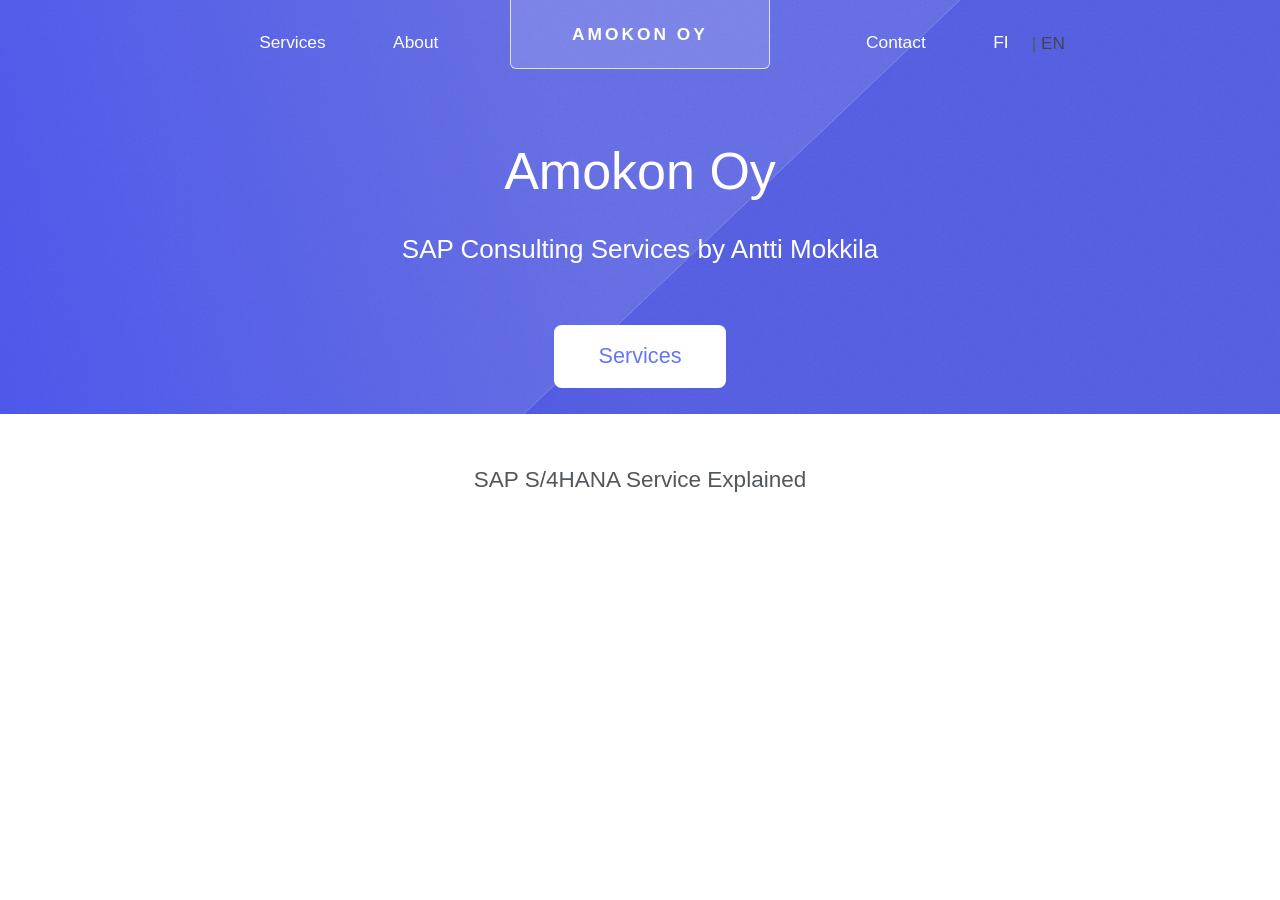
<file: index.html>
<!DOCTYPE html>
<html lang="en">
<head>
  <meta charset="UTF-8" />
  <meta http-equiv="refresh" content="0; url=en/index.html" />
  <meta name="viewport" content="width=device-width, initial-scale=1.0" />
  <title>Amokon Oy</title>
</head>
<body>
  <p>SAP Consulting Services by Antti Mokkila</p>
</body>
</html>
</file>
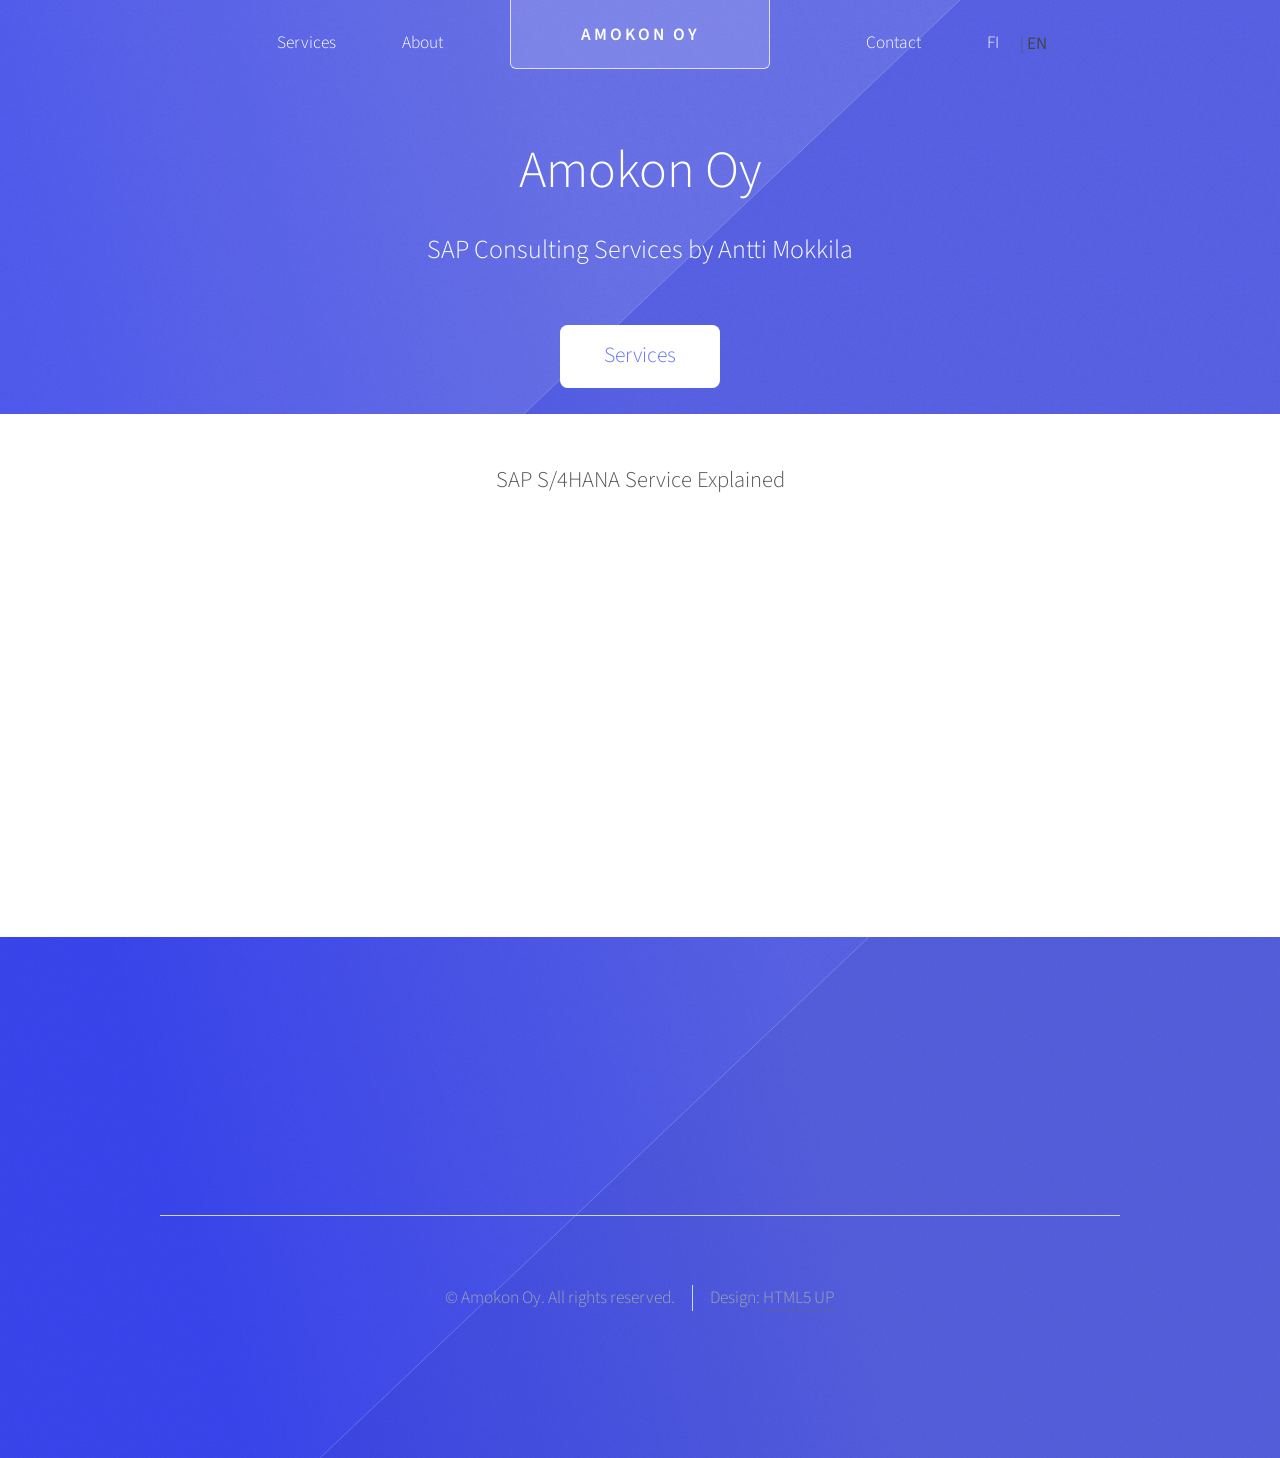
<file: en/index.html>
<!DOCTYPE HTML>
<!--
	Telephasic by HTML5 UP
	html5up.net | @ajlkn
	Free for personal and commercial use under the CCA 3.0 license (html5up.net/license)
-->
<html>
	<head>
		<title>Amokon Oy</title>
		<meta charset="utf-8" />
		<meta name="referrer" content="strict-origin-when-cross-origin" />
		<meta name="viewport" content="width=device-width, initial-scale=1, user-scalable=no" />
		<link rel="stylesheet" href="../assets/css/main.css" />
	</head>
	<body class="homepage is-preload">
		<div id="page-wrapper">

			<!-- Header -->
				<div id="header-wrapper">
					<div id="header" class="container">

						<!-- Logo -->
							<h1 id="logo"><a href="index.html">Amokon Oy</a></h1>

						<!-- Nav -->
							<nav id="nav">
								<ul>
									<li><a href="services.html">Services</a></li>
									<li><a href="about.html">About</a></li>
									<li class="break"></li>
									<li><a href="contact.html">Contact</a></li>
									<li><a href="../fi/index.html">FI</a> | <strong>EN</strong></li>
								</ul>
							</nav>

					</div>

					<!-- Hero -->
						<section id="hero" class="container">
							<header>
								<h2>Amokon Oy</h2>
							</header>
							<p>SAP Consulting Services by Antti Mokkila</p>
							<ul class="actions">
								<li><a href="services.html" class="button">Services</a></li>
							</ul>
							<p></p>
						</section>

					<!-- YouTube Video -->
						<section id="video" class="wrapper">
							<div class="container">

							<header class="major">
								<h2>SAP S/4HANA Service Explained</h2>
							</header>

								<div class="video-container">
									<iframe
										src="https://www.youtube.com/embed/BwJT001qhII?si=DImpw3vcLxlDgVKT"
										title="SAP S/4HANA Service Explained"
										loading="lazy"
										allow="accelerometer; autoplay; encrypted-media; gyroscope; picture-in-picture; web-share"
										referrerpolicy="strict-origin-when-cross-origin"
										allowfullscreen>
									</iframe>
								</div>
							</div>
						</section>
			<!-- Footer -->
				<div id="footer-wrapper">
					<div id="copyright" class="container">
						<ul class="menu">
							<li>&copy; Amokon Oy. All rights reserved.</li><li>Design: <a href="http://html5up.net">HTML5 UP</a></li>
						</ul>
					</div>
				</div>

		</div>

		<!-- Scripts -->
			<script src="../assets/js/jquery.min.js"></script>
			<script src="../assets/js/jquery.dropotron.min.js"></script>
			<script src="../assets/js/browser.min.js"></script>
			<script src="../assets/js/breakpoints.min.js"></script>
			<script src="../assets/js/util.js"></script>
			<script src="../assets/js/main.js"></script>

	</body>
</html>
</file>
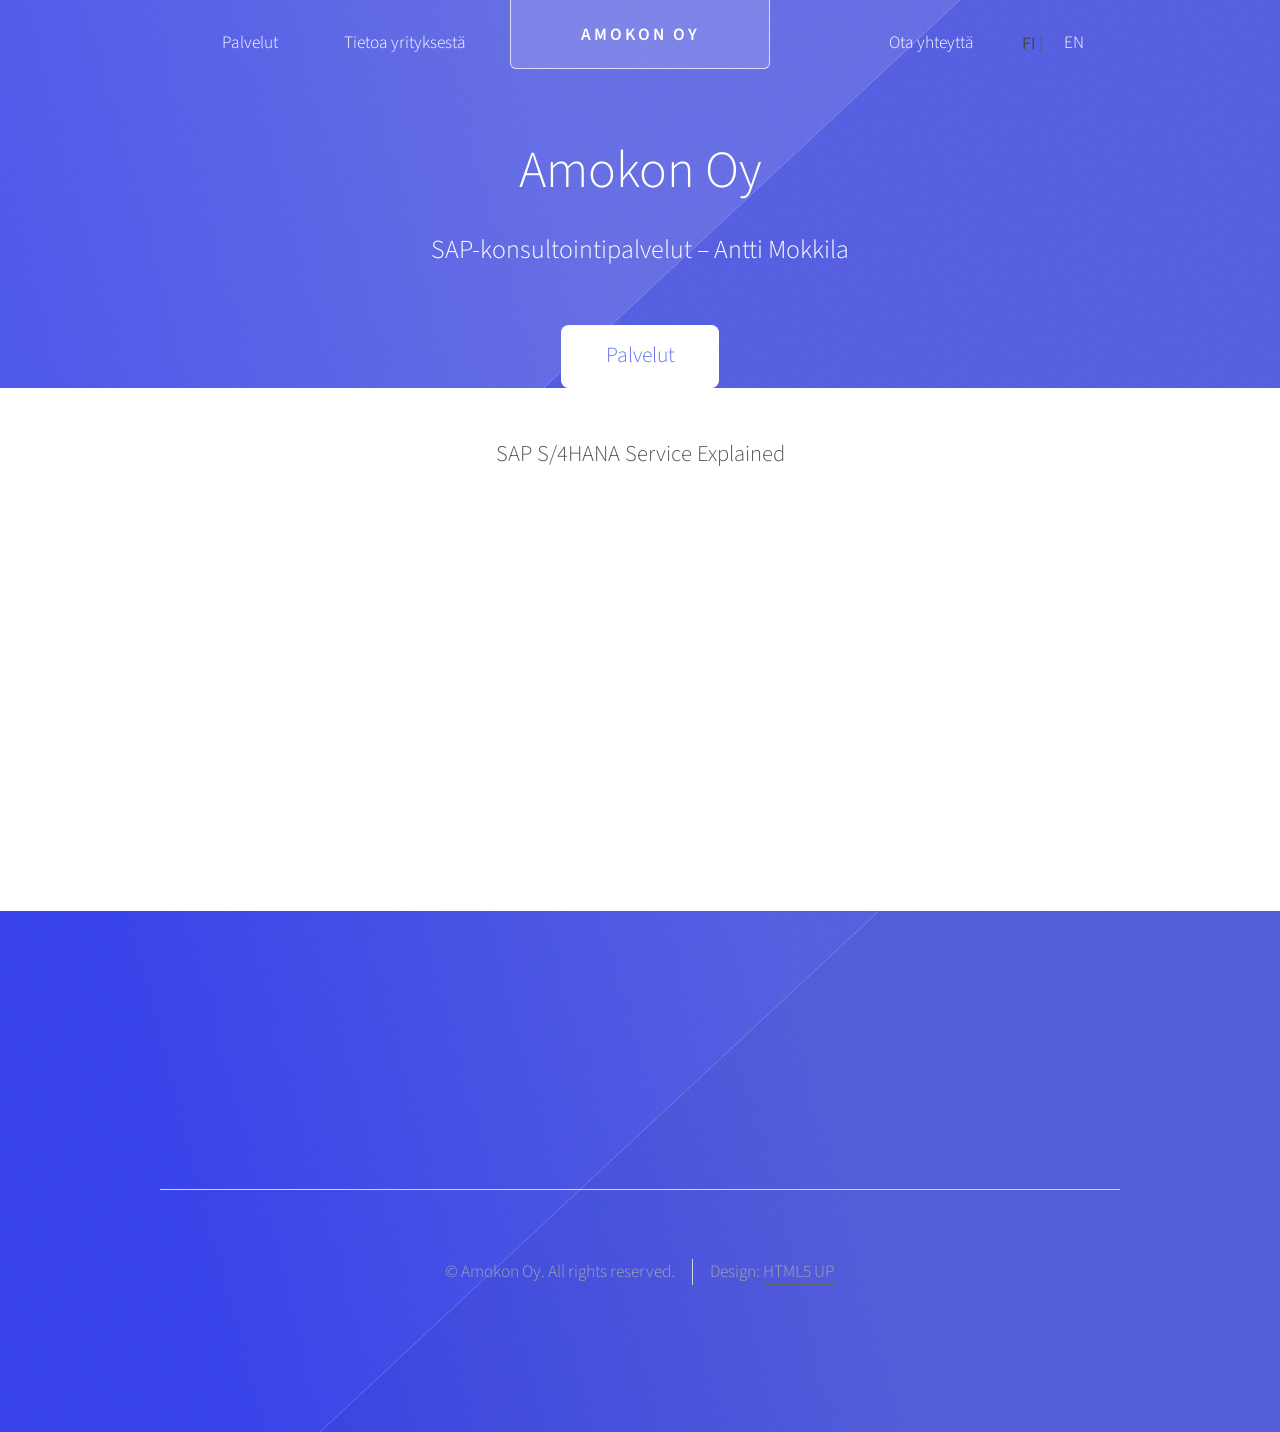
<file: fi/index.html>
<!DOCTYPE HTML>
<!--
	Telephasic by HTML5 UP
	html5up.net | @ajlkn
	Free for personal and commercial use under the CCA 3.0 license (html5up.net/license)
-->
<html>
	<head>
		<title>Amokon Oy</title>
		<meta charset="utf-8" />
		<meta name="referrer" content="strict-origin-when-cross-origin" />
		<meta name="viewport" content="width=device-width, initial-scale=1, user-scalable=no" />
		<link rel="stylesheet" href="../assets/css/main.css" />
	</head>
	<body class="homepage is-preload">
		<div id="page-wrapper">

			<!-- Header -->
				<div id="header-wrapper">
					<div id="header" class="container">

						<!-- Logo -->
							<h1 id="logo"><a href="index.html">Amokon Oy</a></h1>

						<!-- Nav -->
							<nav id="nav">
								<ul>
									<li><a href="services.html">Palvelut</a></li>
									<li><a href="about.html">Tietoa yrityksestä</a></li>
									<li class="break"></li>
									<li><a href="contact.html">Ota yhteyttä</a></li>
									<li><strong>FI</strong> | <a href="../en/index.html">EN</a></li>
								</ul>
							</nav>

					</div>

					<!-- Hero -->
						<section id="hero" class="container">
							<header>
								<h2>Amokon Oy</h2>
							</header>
							<p>SAP-konsultointipalvelut – Antti Mokkila</p>
							<ul class="actions">
								<li><a href="services.html" class="button">Palvelut</a></li>
							</ul>
						</section>

					<!-- YouTube Video -->
						<section id="video" class="wrapper">
							<div class="container">

							<header class="major">
								<h2>SAP S/4HANA Service Explained</h2>
							</header>

								<div class="video-container">
									<iframe
										src="https://www.youtube.com/embed/BwJT001qhII?si=DImpw3vcLxlDgVKT"
										title="SAP S/4HANA Service Explained"
										loading="lazy"
										allow="accelerometer; autoplay; encrypted-media; gyroscope; picture-in-picture; web-share"
										referrerpolicy="strict-origin-when-cross-origin"
										allowfullscreen>
									</iframe>
								</div>
							</div>
						</section>
			<!-- Footer -->
				<div id="footer-wrapper">
					<div id="copyright" class="container">
						<ul class="menu">
							<li>&copy; Amokon Oy. All rights reserved.</li><li>Design: <a href="http://html5up.net">HTML5 UP</a></li>
						</ul>
					</div>
				</div>

		</div>

		<!-- Scripts -->
			<script src="../assets/js/jquery.min.js"></script>
			<script src="../assets/js/jquery.dropotron.min.js"></script>
			<script src="../assets/js/browser.min.js"></script>
			<script src="../assets/js/breakpoints.min.js"></script>
			<script src="../assets/js/util.js"></script>
			<script src="../assets/js/main.js"></script>

	</body>
</html>
</file>
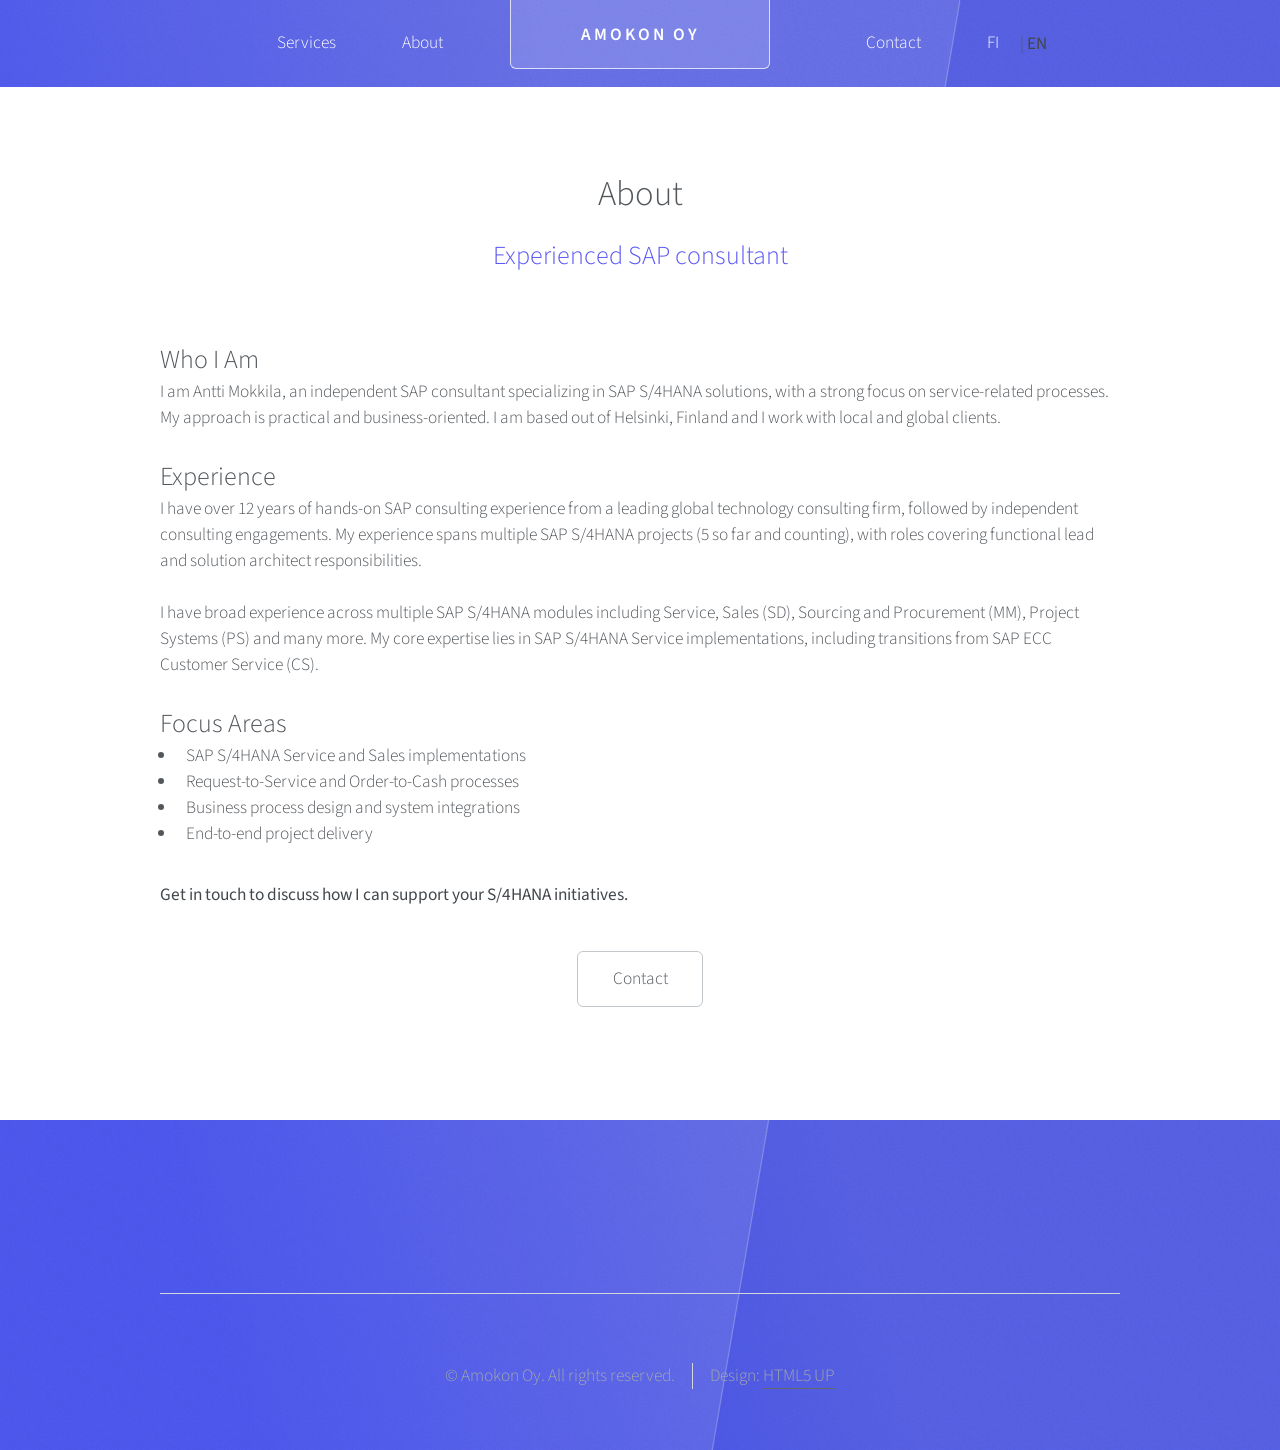
<file: en/about.html>
<!DOCTYPE HTML>
<!--
	Telephasic by HTML5 UP
	html5up.net | @ajlkn
	Free for personal and commercial use under the CCA 3.0 license (html5up.net/license)
-->
<html>
	<head>
		<title>Amokon Oy</title>
		<meta charset="utf-8" />
		<meta name="viewport" content="width=device-width, initial-scale=1, user-scalable=no" />
		<link rel="stylesheet" href="../assets/css/main.css" />
	</head>
	<body class="no-sidebar is-preload">
		<div id="page-wrapper">

			<!-- Header -->
				<div id="header-wrapper">
					<div id="header" class="container">

						<!-- Logo -->
							<h1 id="logo"><a href="index.html">Amokon Oy</a></h1>

						<!-- Nav -->
							<nav id="nav">
								<ul>
									<li><a href="services.html">Services</a></li>
									<li><a href="about.html">About</a></li>
									<li class="break"></li>
									<li><a href="contact.html">Contact</a></li>
									<li><a href="../fi/about.html">FI</a> | <strong>EN</strong></li>
								</ul>
							</nav>

					</div>


			<!-- Main -->

					<section id="about" class="wrapper style1">
  <div class="container">

    <header class="major">
      <h2>About</h2>
      <p>Experienced SAP consultant</p>
    </header>

    <div class="services-inner">

      <h3>Who I Am</h3>
      <p>
        I am Antti Mokkila, an independent SAP consultant specializing in SAP S/4HANA solutions, with a strong focus on service-related processes. 
		My approach is practical and business-oriented. I am based out of Helsinki, Finland and I work with local and global clients.
      </p>

      <h3>Experience</h3>
	  		<p>
	  	I have over 12 years of hands-on SAP consulting experience from a leading global technology consulting firm,
		followed by independent consulting engagements. 
		My experience spans multiple SAP S/4HANA projects (5 so far and counting), with roles covering functional lead and solution architect responsibilities.
		</p>
      <p>
        I have broad experience across multiple SAP S/4HANA modules including Service, Sales (SD), Sourcing and Procurement (MM),
        Project Systems (PS) and many more. My core expertise lies in SAP S/4HANA Service implementations, including transitions from SAP ECC Customer Service (CS).
      </p>

      <h3>Focus Areas</h3>
      <ul>
        <li>SAP S/4HANA Service and Sales implementations</li>
		<li>Request-to-Service and Order-to-Cash processes</li>
        <li>Business process design and system integrations</li>
        <li>End-to-end project delivery</li>
      </ul>

      <p style="margin-top:2em;">
        <strong>Get in touch to discuss how I can support your S/4HANA initiatives.</strong>
      </p>

		<ul class="actions major" style="text-align:center;">
		<li><a href="contact.html" class="button">Contact</a></li>
		</ul>

    </div>

  </div>
</section>
				
					<div id="copyright" class="container">
						<ul class="menu">
							<li>&copy; Amokon Oy. All rights reserved.</li><li>Design: <a href="http://html5up.net">HTML5 UP</a></li>
						</ul>
					</div>
				</div>

		</div>

		<!-- Scripts -->
			<script src="../assets/js/jquery.min.js"></script>
			<script src="../assets/js/jquery.dropotron.min.js"></script>
			<script src="../assets/js/browser.min.js"></script>
			<script src="../assets/js/breakpoints.min.js"></script>
			<script src="../assets/js/util.js"></script>
			<script src="../assets/js/main.js"></script>

	</body>
</html>
</file>
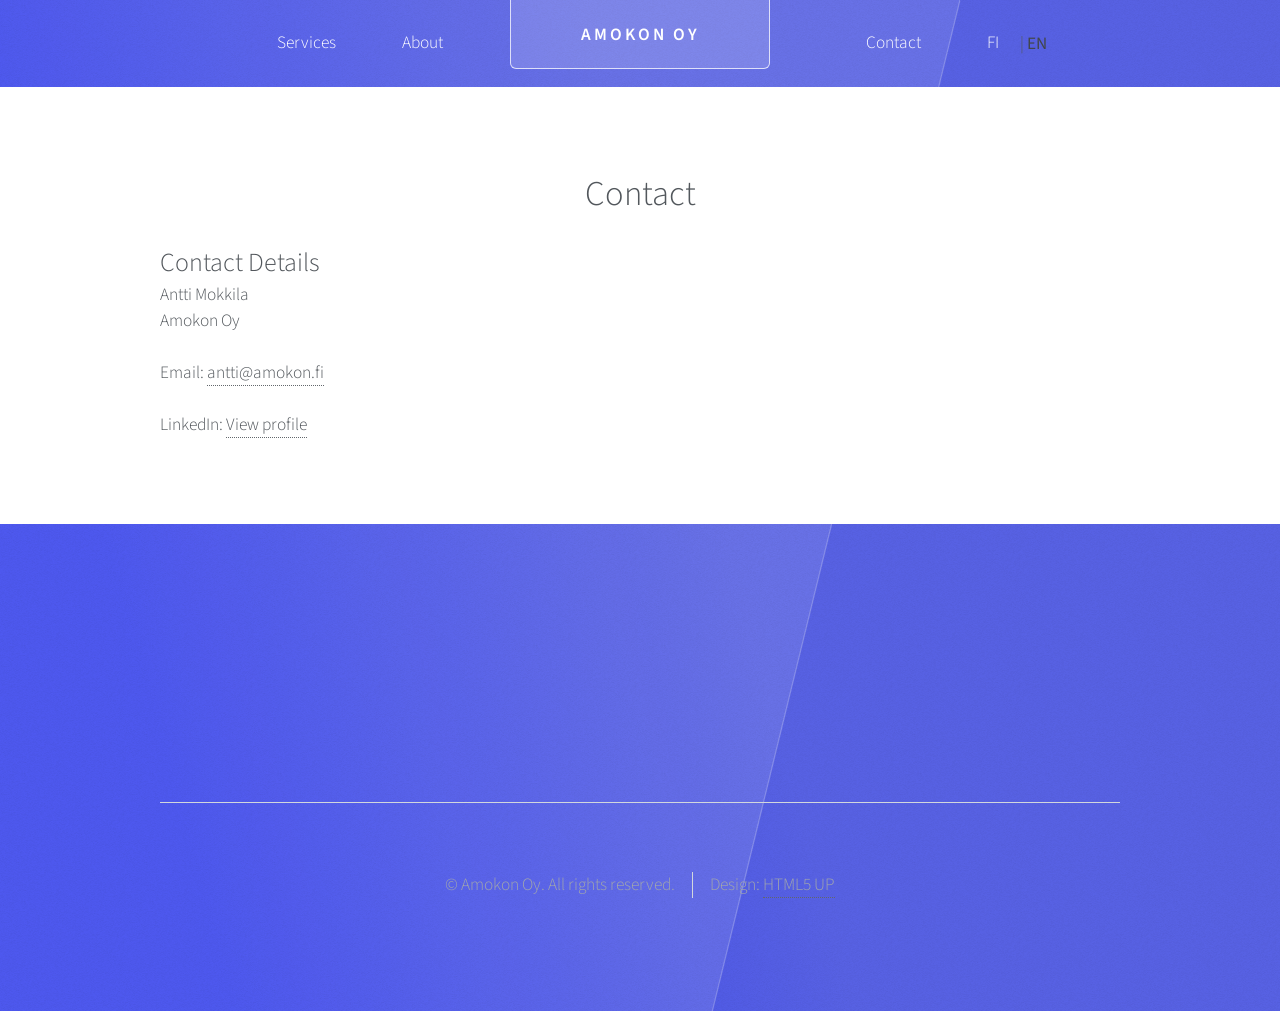
<file: en/contact.html>
<!DOCTYPE HTML>
<!--
	Telephasic by HTML5 UP
	html5up.net | @ajlkn
	Free for personal and commercial use under the CCA 3.0 license (html5up.net/license)
-->
<html>
	<head>
		<title>Amokon Oy</title>
		<meta charset="utf-8" />
		<meta name="viewport" content="width=device-width, initial-scale=1, user-scalable=no" />
		<link rel="stylesheet" href="../assets/css/main.css" />
	</head>
	<body class="no-sidebar is-preload">
		<div id="page-wrapper">

			<!-- Header -->
				<div id="header-wrapper">
					<div id="header" class="container">

						<!-- Logo -->
							<h1 id="logo"><a href="index.html">Amokon Oy</a></h1>

						<!-- Nav -->
							<nav id="nav">
								<ul>
									<li><a href="services.html">Services</a></li>
									<li><a href="about.html">About</a></li>
									<li class="break"></li>
									<li><a href="contact.html">Contact</a></li>
									<li><a href="../fi/contact.html">FI</a> | <strong>EN</strong></li>
								</ul>
							</nav>

					</div>


			<!-- Main -->
			<section id="contact" class="wrapper style1">
			<div class="container">

				<!-- Header -->
						<header class="major">
						<h2>Contact</h2>
						</header>

						<div class="services-inner">

						<section class="service-box narrow">

							<h3>Contact Details</h3>

							<p>
							Antti Mokkila<br />
							Amokon Oy
							</p>

							<p>
							Email: <a href="mailto:antti@amokon.fi">antti@amokon.fi</a>
							</p>
							<p>
							LinkedIn: <a href="https://www.linkedin.com/in/anttimokkila/">View profile</a>
							</p>

						</section>

						</div>

					</div>
			</section>

			<!-- Footer -->
				<div id="footer-wrapper">
					<div id="copyright" class="container">
						<ul class="menu">
							<li>&copy; Amokon Oy. All rights reserved.</li><li>Design: <a href="http://html5up.net">HTML5 UP</a></li>
						</ul>
					</div>
				</div>

		<!-- Scripts -->
			<script src="../assets/js/jquery.min.js"></script>
			<script src="../assets/js/jquery.dropotron.min.js"></script>
			<script src="../assets/js/browser.min.js"></script>
			<script src="../assets/js/breakpoints.min.js"></script>
			<script src="../assets/js/util.js"></script>
			<script src="../assets/js/main.js"></script>

	</body>
</html>
</file>
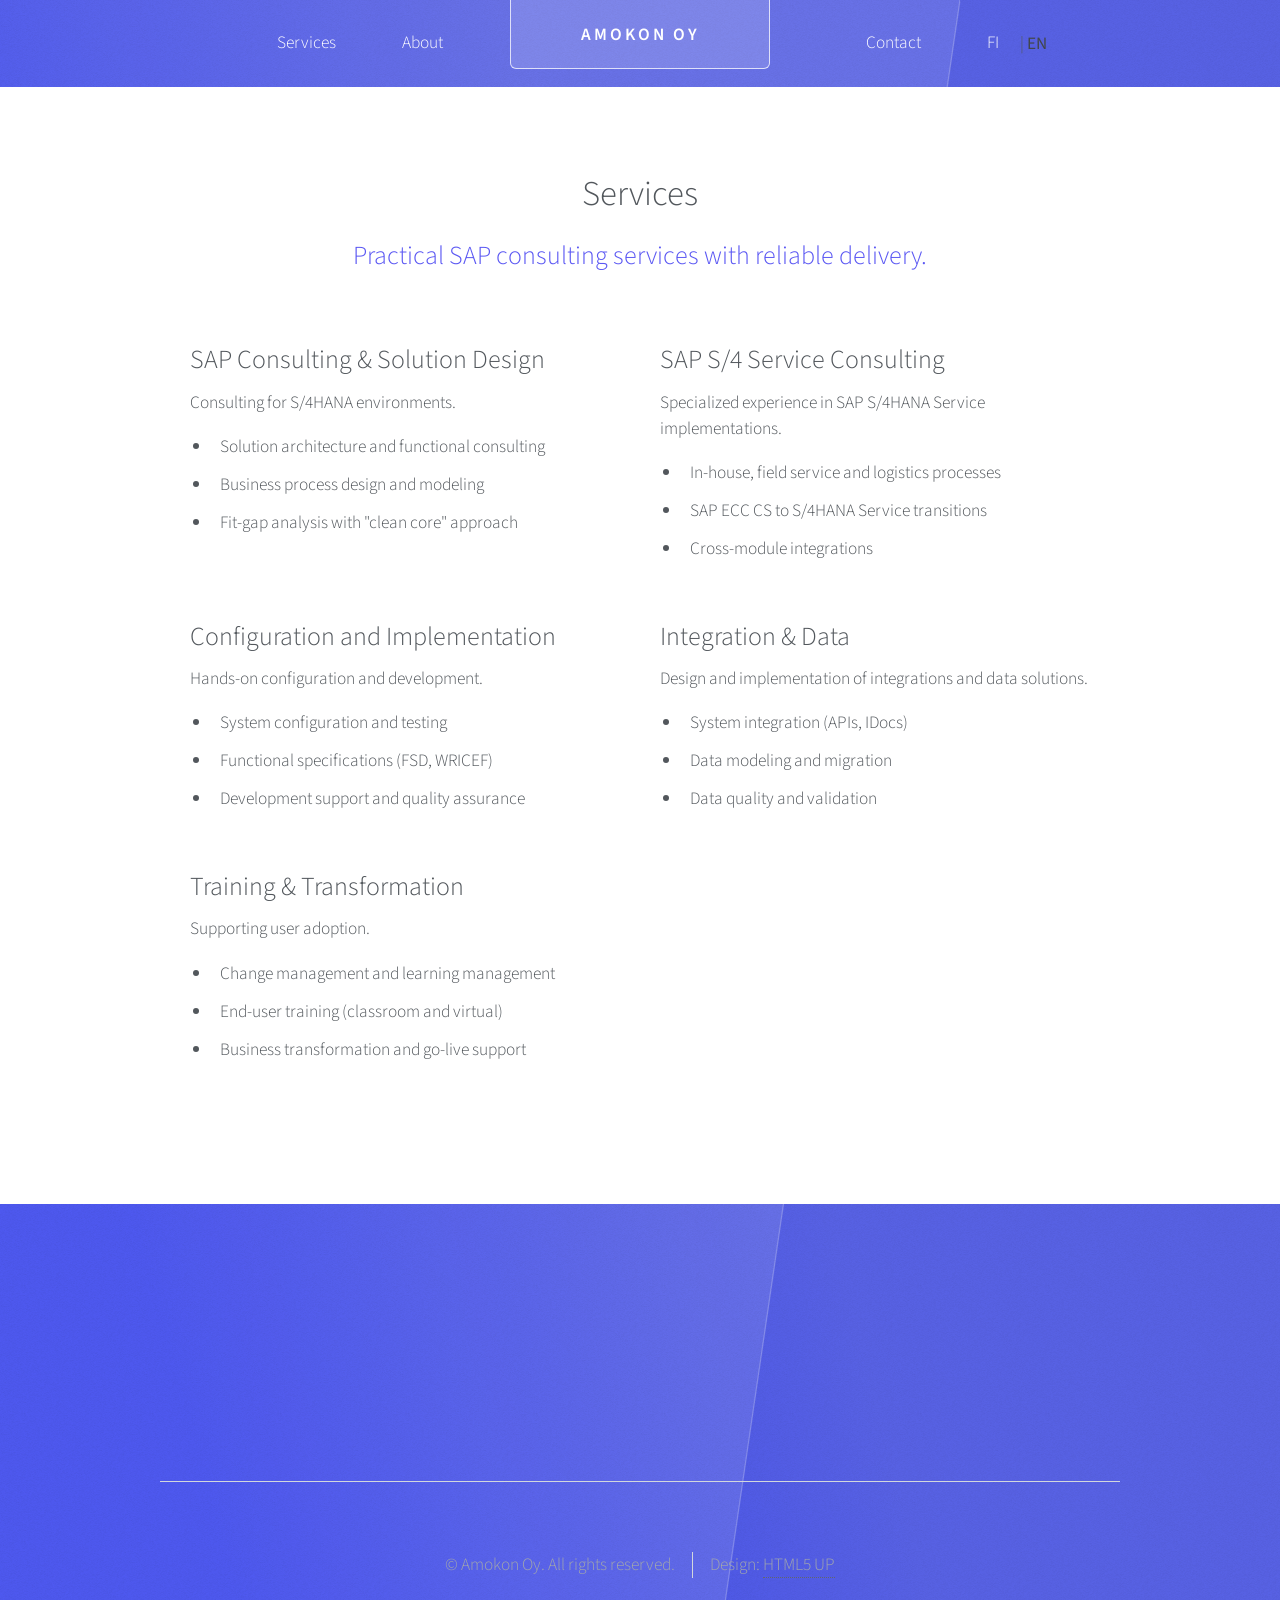
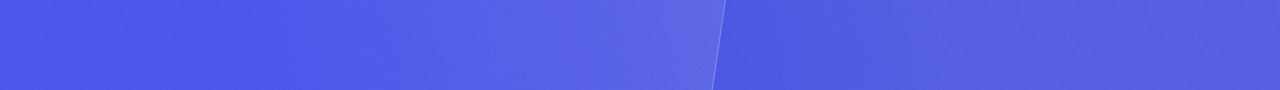
<file: en/services.html>
<!DOCTYPE HTML>
<!--
	Telephasic by HTML5 UP
	html5up.net | @ajlkn
	Free for personal and commercial use under the CCA 3.0 license (html5up.net/license)
-->
<html>
	<head>
		<title>Amokon Oy</title>
		<meta charset="utf-8" />
		<meta name="viewport" content="width=device-width, initial-scale=1, user-scalable=no" />
		<link rel="stylesheet" href="../assets/css/main.css" />
	</head>
	<body class="no-sidebar is-preload">
		<div id="page-wrapper">

			<!-- Header -->
				<div id="header-wrapper">
					<div id="header" class="container">

						<!-- Logo -->
							<h1 id="logo"><a href="index.html">Amokon Oy</a></h1>

						<!-- Nav -->
							<nav id="nav">
								<ul>
									<li><a href="services.html">Services</a></li>
									<li><a href="about.html">About</a></li>
									<li class="break"></li>
									<li><a href="contact.html">Contact</a></li>
									<li><a href="../fi/services.html">FI</a> | <strong>EN</strong></li>
								</ul>
							</nav>

					</div>


			<!-- Main -->
				<section id="services" class="wrapper">
					<div class="container">
						
						<header class="major">
						<h2>Services</h2>
						<p>Practical SAP consulting services with reliable delivery.</p>
						</header>
						
						<div class="services-inner">
						<div class="row">

							<div class="col-6 col-12-mobile">
								<section class="service-box">
								<h3>SAP Consulting & Solution Design</h3>
								<p>Consulting for S/4HANA environments.</p>
								<ul>
									<li>Solution architecture and functional consulting</li>
									<li>Business process design and modeling</li>
									<li>Fit-gap analysis with "clean core" approach</li>
								</ul>
								</section>
							</div>

							<div class="col-6 col-12-mobile">
								<section class="service-box">
								<h3>SAP S/4 Service Consulting</h3>
								<p>Specialized experience in SAP S/4HANA Service implementations.</p>
								<ul>
									<li>In-house, field service and logistics processes</li>
									<li>SAP ECC CS to S/4HANA Service transitions</li>
									<li>Cross-module integrations</li>
								</ul>
								</section>
							</div>

						</div>
					
						<div class="row">
							<div class="col-6 col-12-mobile">
								<section class="service-box">
								<h3>Configuration and Implementation</h3>
								<p>Hands-on configuration and development.</p>
								<ul>
									<li>System configuration and testing</li>
									<li>Functional specifications (FSD, WRICEF)</li>
									<li>Development support and quality assurance</li>
								</ul>
								</section>
							</div>

							<div class="col-6 col-12-mobile">
								<section class="service-box">
								<h3>Integration & Data</h3>
								<p>Design and implementation of integrations and data solutions.</p>
								<ul>
									<li>System integration (APIs, IDocs)</li>
									<li>Data modeling and migration</li>
									<li>Data quality and validation</li>
								</ul>
								</section>
							</div>
						</div>
					
					<div class="row">
						<div class="col-6 col-12-mobile">
							<section class="service-box">
							<h3>Training & Transformation</h3>
							<p>Supporting user adoption.</p>
							<ul>
								<li>Change management and learning management</li>
								<li>End-user training (classroom and virtual)</li>
								<li>Business transformation and go-live support</li>
							</ul>
							</section>
						</div>
					</div>
					</div>
					</section>


			<!-- Footer -->
				<div id="footer-wrapper">
					<div id="copyright" class="container">
						<ul class="menu">
							<li>&copy; Amokon Oy. All rights reserved.</li><li>Design: <a href="http://html5up.net">HTML5 UP</a></li>
						</ul>
					</div>
				</div>

		<!-- Scripts -->
			<script src="../assets/js/jquery.min.js"></script>
			<script src="../assets/js/jquery.dropotron.min.js"></script>
			<script src="../assets/js/browser.min.js"></script>
			<script src="../assets/js/breakpoints.min.js"></script>
			<script src="../assets/js/util.js"></script>
			<script src="../assets/js/main.js"></script>

	</body>
</html>
</file>
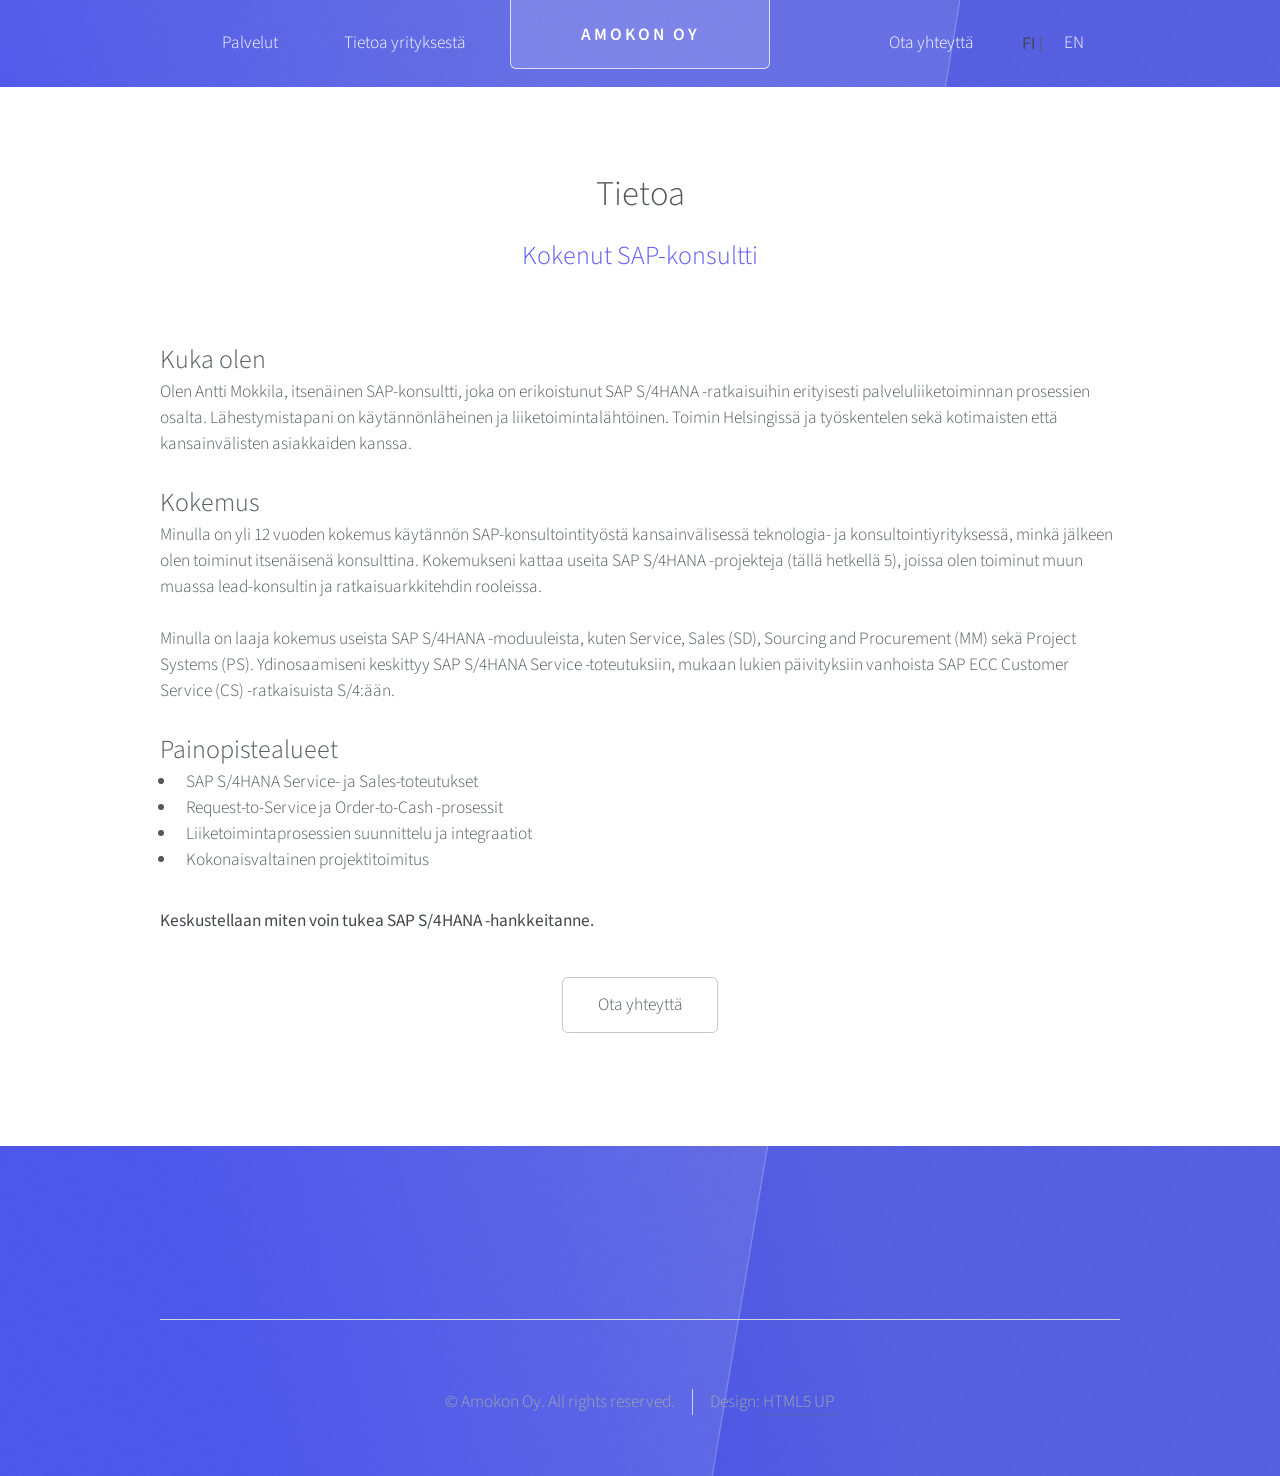
<file: fi/about.html>
<!DOCTYPE HTML>
<!--
	Telephasic by HTML5 UP
	html5up.net | @ajlkn
	Free for personal and commercial use under the CCA 3.0 license (html5up.net/license)
-->
<html>
	<head>
		<title>Amokon Oy</title>
		<meta charset="utf-8" />
		<meta name="viewport" content="width=device-width, initial-scale=1, user-scalable=no" />
		<link rel="stylesheet" href="../assets/css/main.css" />
	</head>
	<body class="no-sidebar is-preload">
		<div id="page-wrapper">

			<!-- Header -->
				<div id="header-wrapper">
					<div id="header" class="container">

						<!-- Logo -->
							<h1 id="logo"><a href="index.html">Amokon Oy</a></h1>

						<!-- Nav -->
							<nav id="nav">
								<ul>
									<li><a href="services.html">Palvelut</a></li>
									<li><a href="about.html">Tietoa yrityksestä</a></li>
									<li class="break"></li>
									<li><a href="contact.html">Ota yhteyttä</a></li>
									<li><strong>FI</strong> | <a href="../en/about.html">EN</a></li>
								</ul>
							</nav>

					</div>


			<!-- Main -->

					<section id="about" class="wrapper style1">
  <div class="container">

    <header class="major">
      <h2>Tietoa</h2>
      <p>Kokenut SAP-konsultti</p>
    </header>

   <div class="services-inner">

      <h3>Kuka olen</h3>
      <p>
        Olen Antti Mokkila, itsenäinen SAP-konsultti, joka on erikoistunut SAP S/4HANA -ratkaisuihin
    	erityisesti palveluliiketoiminnan prosessien osalta. Lähestymistapani on käytännönläheinen
    	ja liiketoimintalähtöinen. Toimin Helsingissä ja työskentelen sekä kotimaisten että
    	kansainvälisten asiakkaiden kanssa.
      </p>

      <h3>Kokemus</h3>
	  		<p>
	  	    Minulla on yli 12 vuoden kokemus käytännön SAP-konsultointityöstä kansainvälisessä
    		teknologia- ja konsultointiyrityksessä, minkä jälkeen olen toiminut itsenäisenä
    		konsulttina. Kokemukseni kattaa useita SAP S/4HANA -projekteja (tällä hetkellä 5),
    		joissa olen toiminut muun muassa lead-konsultin ja ratkaisuarkkitehdin rooleissa.
      <p>
       Minulla on laaja kokemus useista SAP S/4HANA -moduuleista, kuten Service, Sales (SD),
    	Sourcing and Procurement (MM) sekä Project Systems (PS). Ydinosaamiseni keskittyy
    	SAP S/4HANA Service -toteutuksiin, mukaan lukien päivityksiin vanhoista SAP ECC Customer Service (CS) -ratkaisuista S/4:ään.
      </p>

		<h3>Painopistealueet</h3>
		<ul>
			<li>SAP S/4HANA Service- ja Sales-toteutukset</li>
			<li>Request-to-Service ja Order-to-Cash -prosessit</li>
			<li>Liiketoimintaprosessien suunnittelu ja integraatiot</li>
			<li>Kokonaisvaltainen projektitoimitus</li>
		</ul>

      <p style="margin-top:2em;">
        <strong>Keskustellaan miten voin tukea SAP S/4HANA -hankkeitanne.</strong>
      </p>

		<ul class="actions major" style="text-align:center;">
		<li><a href="contact.html" class="button">Ota yhteyttä</a></li>
		</ul>

    </div>

  </div>
</section>
				
					<div id="copyright" class="container">
						<ul class="menu">
							<li>&copy; Amokon Oy. All rights reserved.</li><li>Design: <a href="http://html5up.net">HTML5 UP</a></li>
						</ul>
					</div>
				</div>

		</div>

		<!-- Scripts -->
			<script src="../assets/js/jquery.min.js"></script>
			<script src="../assets/js/jquery.dropotron.min.js"></script>
			<script src="../assets/js/browser.min.js"></script>
			<script src="../assets/js/breakpoints.min.js"></script>
			<script src="../assets/js/util.js"></script>
			<script src="../assets/js/main.js"></script>

	</body>
</html>
</file>
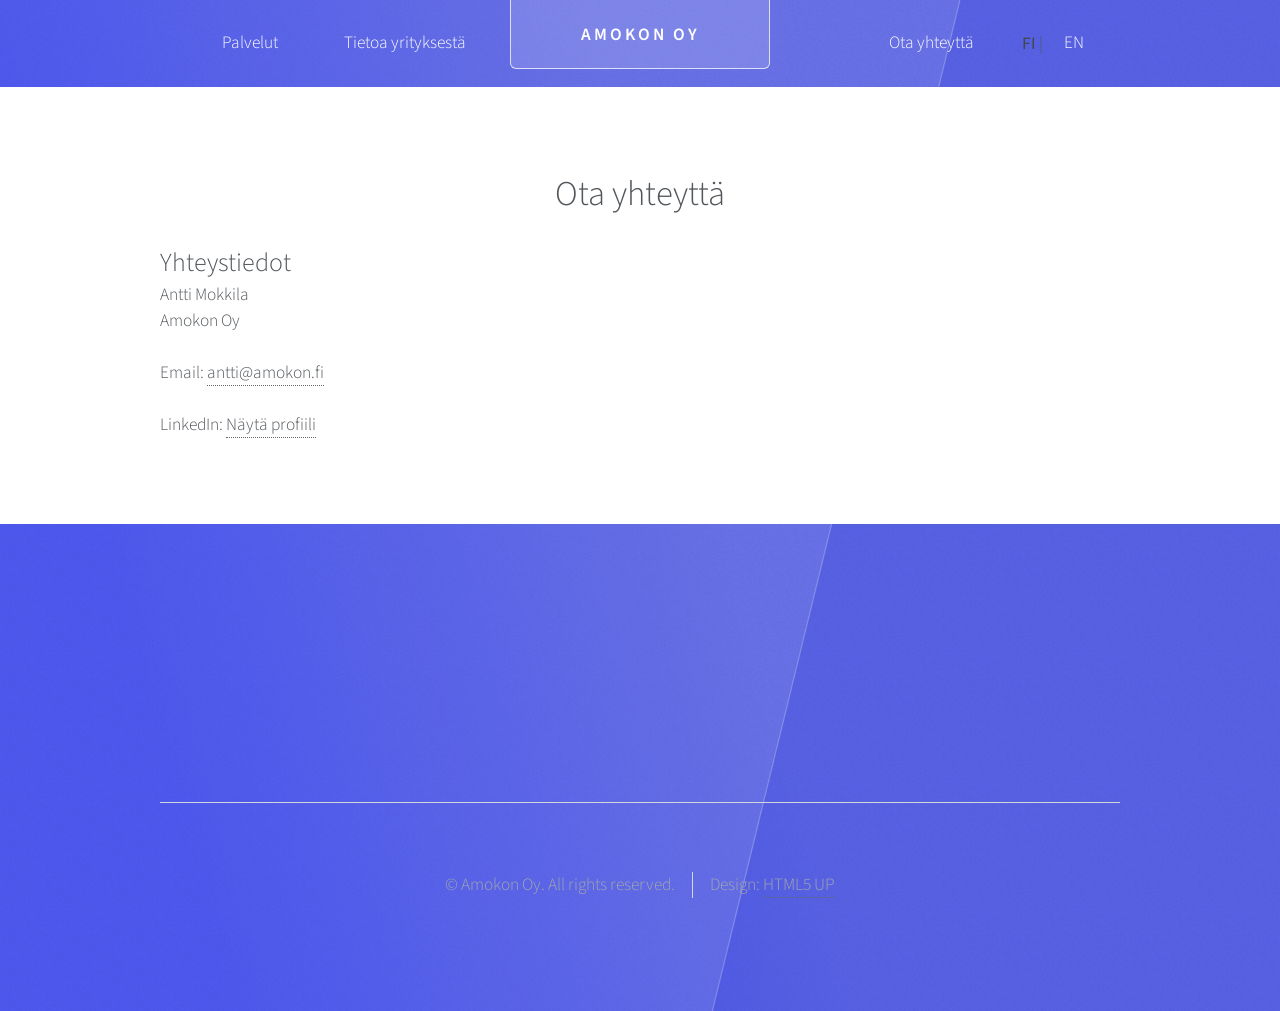
<file: fi/contact.html>
<!DOCTYPE HTML>
<!--
	Telephasic by HTML5 UP
	html5up.net | @ajlkn
	Free for personal and commercial use under the CCA 3.0 license (html5up.net/license)
-->
<html>
	<head>
		<title>Amokon Oy</title>
		<meta charset="utf-8" />
		<meta name="viewport" content="width=device-width, initial-scale=1, user-scalable=no" />
		<link rel="stylesheet" href="../assets/css/main.css" />
	</head>
	<body class="no-sidebar is-preload">
		<div id="page-wrapper">

			<!-- Header -->
				<div id="header-wrapper">
					<div id="header" class="container">

						<!-- Logo -->
							<h1 id="logo"><a href="index.html">Amokon Oy</a></h1>

						<!-- Nav -->
							<nav id="nav">
								<ul>
									<li><a href="services.html">Palvelut</a></li>
									<li><a href="about.html">Tietoa yrityksestä</a></li>
									<li class="break"></li>
									<li><a href="contact.html">Ota yhteyttä</a></li>
									<li><strong>FI</strong> | <a href="../en/contact.html">EN</a></li>
								</ul>
							</nav>

					</div>


			<!-- Main -->
			<section id="contact" class="wrapper style1">
			<div class="container">

				<!-- Header -->
						<header class="major">
						<h2>Ota yhteyttä</h2>
						</header>

						<div class="services-inner">

						<section class="service-box narrow">

							<h3>Yhteystiedot</h3>

							<p>
							Antti Mokkila<br />
							Amokon Oy
							</p>

							<p>
							Email: <a href="mailto:antti@amokon.fi">antti@amokon.fi</a>
							</p>
							<p>
							LinkedIn: <a href="https://www.linkedin.com/in/anttimokkila/">Näytä profiili</a>
							</p>

						</section>

						</div>

					</div>
			</section>

			<!-- Footer -->
				<div id="footer-wrapper">
					<div id="copyright" class="container">
						<ul class="menu">
							<li>&copy; Amokon Oy. All rights reserved.</li><li>Design: <a href="http://html5up.net">HTML5 UP</a></li>
						</ul>
					</div>
				</div>

		<!-- Scripts -->
			<script src="../assets/js/jquery.min.js"></script>
			<script src="../assets/js/jquery.dropotron.min.js"></script>
			<script src="../assets/js/browser.min.js"></script>
			<script src="../assets/js/breakpoints.min.js"></script>
			<script src="../assets/js/util.js"></script>
			<script src="../assets/js/main.js"></script>

	</body>
</html>
</file>
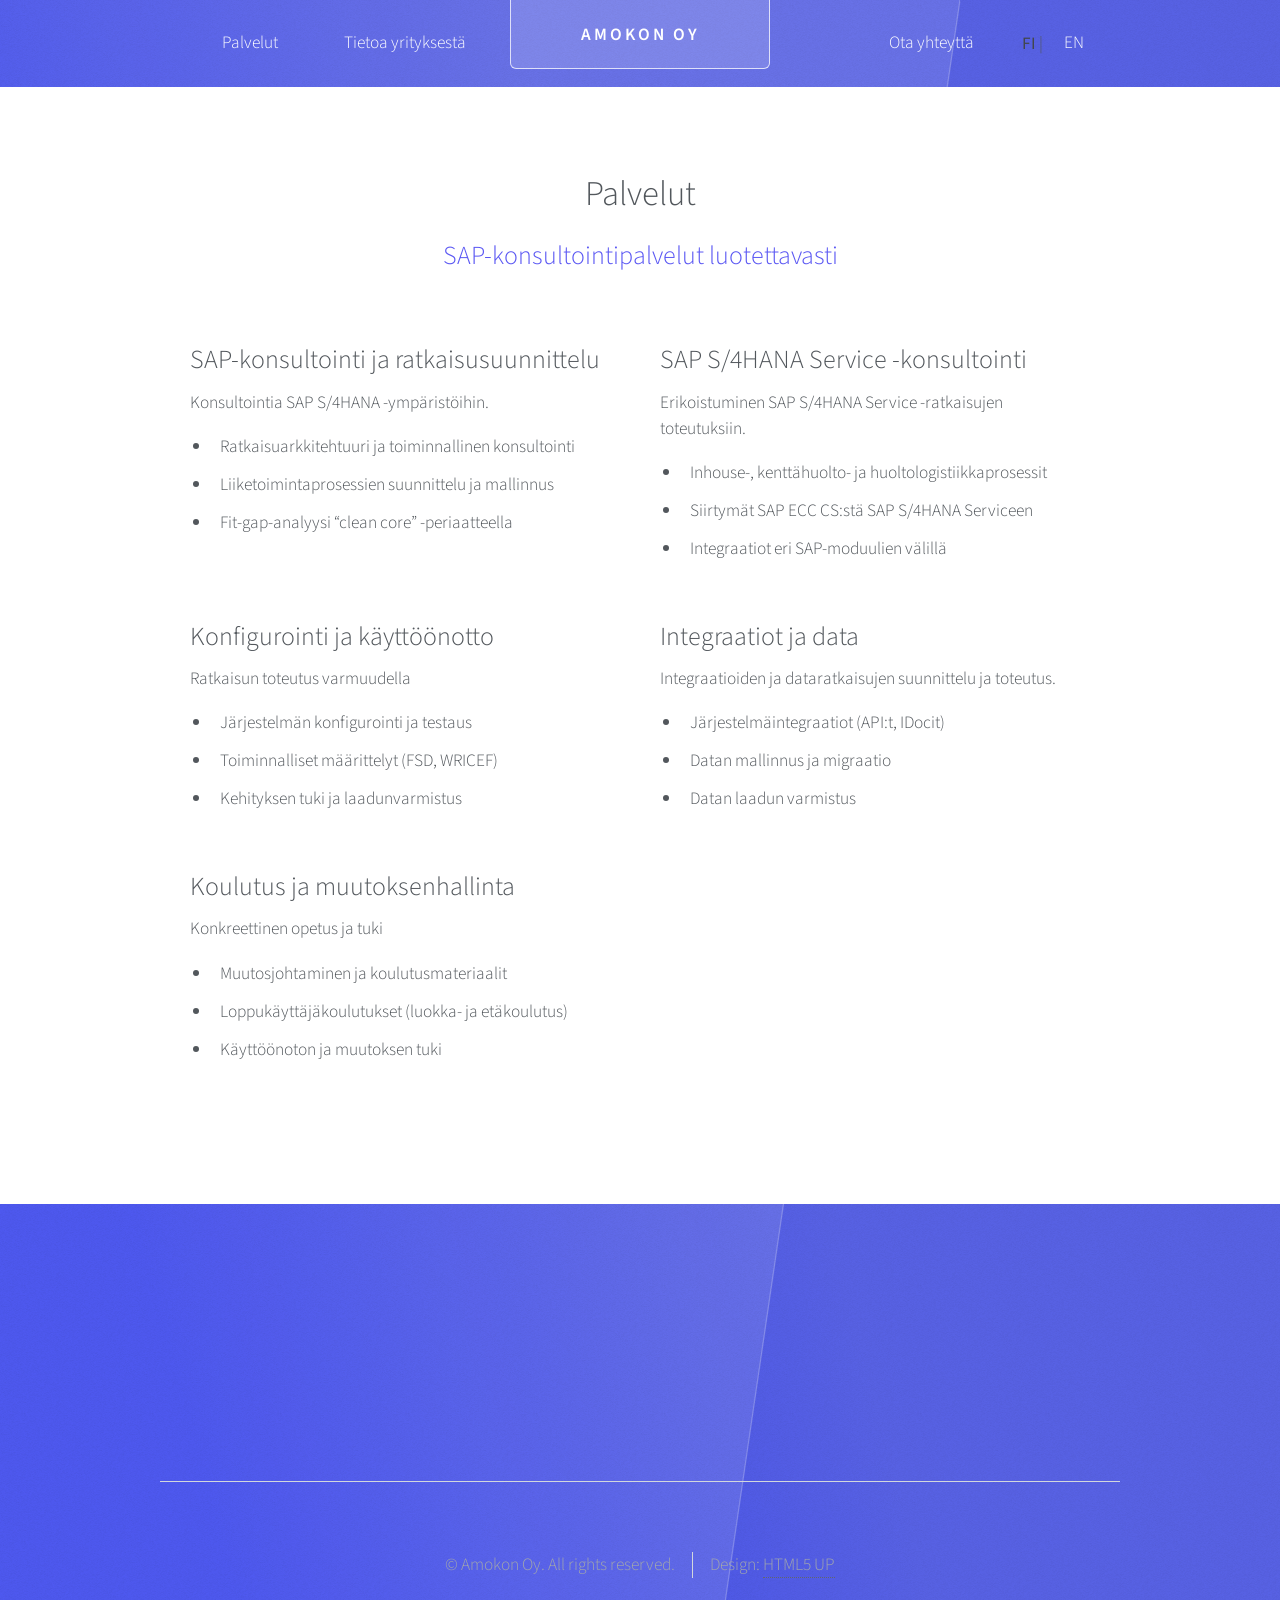
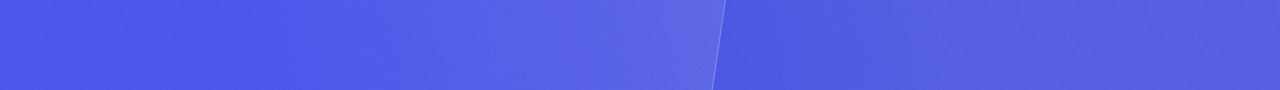
<file: fi/services.html>
<!DOCTYPE HTML>
<!--
	Telephasic by HTML5 UP
	html5up.net | @ajlkn
	Free for personal and commercial use under the CCA 3.0 license (html5up.net/license)
-->
<html>
	<head>
		<title>Amokon Oy</title>
		<meta charset="utf-8" />
		<meta name="viewport" content="width=device-width, initial-scale=1, user-scalable=no" />
		<link rel="stylesheet" href="../assets/css/main.css" />
	</head>
	<body class="no-sidebar is-preload">
		<div id="page-wrapper">

			<!-- Header -->
				<div id="header-wrapper">
					<div id="header" class="container">

						<!-- Logo -->
							<h1 id="logo"><a href="index.html">Amokon Oy</a></h1>

						<!-- Nav -->
							<nav id="nav">
								<ul>
									<li><a href="services.html">Palvelut</a></li>
									<li><a href="about.html">Tietoa yrityksestä</a></li>
									<li class="break"></li>
									<li><a href="contact.html">Ota yhteyttä</a></li>
									<li><strong>FI</strong> | <a href="../en/services.html">EN</a></li>
								</ul>
							</nav>

					</div>


			<!-- Main -->
				<section id="services" class="wrapper">
					<div class="container">
						
						<header class="major">
						<h2>Palvelut</h2>
						<p>SAP-konsultointipalvelut luotettavasti</p>
						</header>
						
						<div class="services-inner">
						<div class="row">

							<div class="col-6 col-12-mobile">
								<section class="service-box">
								<h3>SAP-konsultointi ja ratkaisusuunnittelu</h3>
								<p>Konsultointia SAP S/4HANA -ympäristöihin.</p>
								<ul>
									<li>Ratkaisuarkkitehtuuri ja toiminnallinen konsultointi</li>
									<li>Liiketoimintaprosessien suunnittelu ja mallinnus</li>
									<li>Fit-gap-analyysi “clean core” -periaatteella</li>
								</ul>
								</section>
							</div>

							<div class="col-6 col-12-mobile">
								<section class="service-box">
								<h3>SAP S/4HANA Service -konsultointi</h3>
								<p>Erikoistuminen SAP S/4HANA Service -ratkaisujen toteutuksiin.</p>
								<ul>
									<li>Inhouse-, kenttähuolto- ja huoltologistiikkaprosessit</li>
									<li>Siirtymät SAP ECC CS:stä SAP S/4HANA Serviceen</li>
									<li>Integraatiot eri SAP-moduulien välillä</li>
								</ul>
								</section>
							</div>

						</div>
					
						<div class="row">
							<div class="col-6 col-12-mobile">
								<section class="service-box">
								<h3>Konfigurointi ja käyttöönotto</h3>
								<p>Ratkaisun toteutus varmuudella</p>
								<ul>
									<li>Järjestelmän konfigurointi ja testaus</li>
									<li>Toiminnalliset määrittelyt (FSD, WRICEF)</li>
									<li>Kehityksen tuki ja laadunvarmistus</li>
								</ul>
								</section>
							</div>

							<div class="col-6 col-12-mobile">
								<section class="service-box">
								<h3>Integraatiot ja data</h3>
								<p>Integraatioiden ja dataratkaisujen suunnittelu ja toteutus.</p>
								<ul>
									<li>Järjestelmäintegraatiot (API:t, IDocit)</li>
									<li>Datan mallinnus ja migraatio</li>
									<li>Datan laadun varmistus</li>
								</ul>
								</section>
							</div>
						</div>
					
					<div class="row">
						<div class="col-6 col-12-mobile">
							<section class="service-box">
							<h3>Koulutus ja muutoksenhallinta</h3>
							<p>Konkreettinen opetus ja tuki</p>
							<ul>
								<li>Muutosjohtaminen ja koulutusmateriaalit</li>
								<li>Loppukäyttäjäkoulutukset (luokka- ja etäkoulutus)</li>
								<li>Käyttöönoton ja muutoksen tuki</li>
							</ul>
							</section>
						</div>
					</div>
					</div>
					</section>


			<!-- Footer -->
				<div id="footer-wrapper">
					<div id="copyright" class="container">
						<ul class="menu">
							<li>&copy; Amokon Oy. All rights reserved.</li><li>Design: <a href="http://html5up.net">HTML5 UP</a></li>
						</ul>
					</div>
				</div>

		<!-- Scripts -->
			<script src="../assets/js/jquery.min.js"></script>
			<script src="../assets/js/jquery.dropotron.min.js"></script>
			<script src="../assets/js/browser.min.js"></script>
			<script src="../assets/js/breakpoints.min.js"></script>
			<script src="../assets/js/util.js"></script>
			<script src="../assets/js/main.js"></script>

	</body>
</html>
</file>
<file: assets/css/main.css>
@import url("fontawesome-all.min.css");
@import url("https://fonts.googleapis.com/css?family=Source+Sans+Pro:300,300italic,400,400italic,600");

/*
	Telephasic by HTML5 UP
	html5up.net | @ajlkn
	Free for personal and commercial use under the CCA 3.0 license (html5up.net/license)
*/

html, body, div, span, applet, object,
iframe, h1, h2, h3, h4, h5, h6, p, blockquote,
pre, a, abbr, acronym, address, big, cite,
code, del, dfn, em, img, ins, kbd, q, s, samp,
small, strike, strong, sub, sup, tt, var, b,
u, i, center, dl, dt, dd, ol, ul, li, fieldset,
form, label, legend, table, caption, tbody,
tfoot, thead, tr, th, td, article, aside,
canvas, details, embed, figure, figcaption,
footer, header, hgroup, menu, nav, output, ruby,
section, summary, time, mark, audio, video {
	margin: 0;
	padding: 0;
	border: 0;
	font-size: 100%;
	font: inherit;
	vertical-align: baseline;}

article, aside, details, figcaption, figure,
footer, header, hgroup, menu, nav, section {
	display: block;}

body {
	line-height: 1;
}

ol, ul {
	list-style: none;
}

blockquote, q {
	quotes: none;
}

	blockquote:before, blockquote:after, q:before, q:after {
		content: '';
		content: none;
	}

table {
	border-collapse: collapse;
	border-spacing: 0;
}

body {
	-webkit-text-size-adjust: none;
}

mark {
	background-color: transparent;
	color: inherit;
}

input::-moz-focus-inner {
	border: 0;
	padding: 0;
}

input, select, textarea {
	-moz-appearance: none;
	-webkit-appearance: none;
	-ms-appearance: none;
	appearance: none;
}

/* Basic */

	@-ms-viewport {
		width: device-width;
	}

	html {
		box-sizing: border-box;
	}

	*, *:before, *:after {
		box-sizing: inherit;
	}

	body {
		background: #f5f7fa;
		font-family: 'Source Sans Pro', sans-serif;
		font-weight: 300;
		color: #52575c;
		line-height: 1.75em;
		font-size: 14pt;
	}

		body.is-preload *, body.is-preload *:before, body.is-preload *:after {
			-moz-animation: none !important;
			-webkit-animation: none !important;
			-ms-animation: none !important;
			animation: none !important;
			-moz-transition: none !important;
			-webkit-transition: none !important;
			-ms-transition: none !important;
			transition: none !important;
		}

	input, textarea, select {
		font-family: 'Source Sans Pro', sans-serif;
		font-weight: 300;
		color: #52575c;
		line-height: 1.75em;
		font-size: 15pt;
	}

	h1, h2, h3, h4, h5, h6 {
		font-weight: 300;
		color: #52575c;
	}

	h1 a, h2 a, h3 a, h4 a, h5 a, h6 a {
		color: inherit;
		text-decoration: none;
	}

	h2 {
		font-size: 2em;
		line-height: 1.25em;
	}

	h3 {
		font-size: 1.5em;
		line-height: 1.5em;
	}

	a {
		-moz-transition: color 0.25s ease-in-out, border-color 0.25s ease-in-out, background-color 0.25s ease-in-out;
		-webkit-transition: color 0.25s ease-in-out, border-color 0.25s ease-in-out, background-color 0.25s ease-in-out;
		-ms-transition: color 0.25s ease-in-out, border-color 0.25s ease-in-out, background-color 0.25s ease-in-out;
		transition: color 0.25s ease-in-out, border-color 0.25s ease-in-out, background-color 0.25s ease-in-out;
		color: inherit;
		text-decoration: none;
		border-bottom: dotted 1px #62676c;
	}

		a:hover {
			color: #5b58f3;
			border-bottom-color: rgba(255, 255, 255, 0);
		}

	strong, b {
		font-weight: 400;
		color: #42474c;
	}

	em, i {
		font-style: italic;
	}

	sub {
		position: relative;
		top: 0.5em;
		font-size: 0.8em;
	}

	sup {
		position: relative;
		top: -0.5em;
		font-size: 0.8em;
	}

	hr {
		border: 0;
		border-top: solid 1px #c2c7cc;
	}

	blockquote {
		border-left: solid 0.5em #c2c7cc;
		padding: 1em 0 1em 2em;
		font-style: italic;
	}

	p, ul, ol, dl, table {
		margin-bottom: 1.5em;
	}

	br.clear {
		clear: both;
	}

	.features {
		margin-bottom: 1.5em;
	}

	.feature {
		text-align: center;
	}

/* Sections/Article */

	section, article {
		margin-bottom: 3em;
	}

	section > :last-child,
	article > :last-child,
	section:last-child,
	article:last-child {
		margin-bottom: 0;
	}

	.row > section, .row > article {
		margin-bottom: 0;
	}

	header {
		margin-bottom: 1.5em;
	}

		header > p {
			display: block;
			color: #5b58f3;
			padding: 0.75em 0 1em 0;
			font-size: 1.5em;
			line-height: 1.5em;
		}

		header.major {
			text-align: center;
		}

/* Container */

	.container {
		margin: 0 auto;
		max-width: 100%;
		width: 1200px;
	}

		@media screen and (max-width: 1280px) {

			.container {
				width: 960px;
			}

		}

		@media screen and (max-width: 1080px) {

			.container {
				width: 100%;
			}

		}

		@media screen and (max-width: 820px) {

			.container {
				width: 100%;
			}

		}

		@media screen and (max-width: 736px) {

			.container {
				width: 100%;
			}

		}

		@media screen and (max-width: 480px) {

			.container {
				width: 100%;
			}

		}

/* Row */

	.row {
		display: flex;
		flex-wrap: wrap;
		box-sizing: border-box;
		align-items: stretch;
	}

		.row > * {
			box-sizing: border-box;
		}

		.row.gtr-uniform > * > :last-child {
			margin-bottom: 0;
		}

		.row.aln-left {
			justify-content: flex-start;
		}

		.row.aln-center {
			justify-content: center;
		}

		.row.aln-right {
			justify-content: flex-end;
		}

		.row.aln-top {
			align-items: flex-start;
		}

		.row.aln-middle {
			align-items: center;
		}

		.row.aln-bottom {
			align-items: flex-end;
		}

		.row > .imp {
			order: -1;
		}

		.row > .col-1 {
			width: 8.33333%;
		}

		.row > .off-1 {
			margin-left: 8.33333%;
		}

		.row > .col-2 {
			width: 16.66667%;
		}

		.row > .off-2 {
			margin-left: 16.66667%;
		}

		.row > .col-3 {
			width: 25%;
		}

		.row > .off-3 {
			margin-left: 25%;
		}

		.row > .col-4 {
			width: 33.33333%;
		}

		.row > .off-4 {
			margin-left: 33.33333%;
		}

		.row > .col-5 {
			width: 41.66667%;
		}

		.row > .off-5 {
			margin-left: 41.66667%;
		}

		.row > .col-6 {
			width: 50%;
		}

		.row > .off-6 {
			margin-left: 50%;
		}

		.row > .col-7 {
			width: 58.33333%;
		}

		.row > .off-7 {
			margin-left: 58.33333%;
		}

		.row > .col-8 {
			width: 66.66667%;
		}

		.row > .off-8 {
			margin-left: 66.66667%;
		}

		.row > .col-9 {
			width: 75%;
		}

		.row > .off-9 {
			margin-left: 75%;
		}

		.row > .col-10 {
			width: 83.33333%;
		}

		.row > .off-10 {
			margin-left: 83.33333%;
		}

		.row > .col-11 {
			width: 91.66667%;
		}

		.row > .off-11 {
			margin-left: 91.66667%;
		}

		.row > .col-12 {
			width: 100%;
		}

		.row > .off-12 {
			margin-left: 100%;
		}

		.row.gtr-0 {
			margin-top: 0px;
			margin-left: 0px;
		}

			.row.gtr-0 > * {
				padding: 0px 0 0 0px;
			}

			.row.gtr-0.gtr-uniform {
				margin-top: 0px;
			}

				.row.gtr-0.gtr-uniform > * {
					padding-top: 0px;
				}

		.row.gtr-25 {
			margin-top: -12.5px;
			margin-left: -12.5px;
		}

			.row.gtr-25 > * {
				padding: 12.5px 0 0 12.5px;
			}

			.row.gtr-25.gtr-uniform {
				margin-top: -12.5px;
			}

				.row.gtr-25.gtr-uniform > * {
					padding-top: 12.5px;
				}

		.row.gtr-50 {
			margin-top: -25px;
			margin-left: -25px;
		}

			.row.gtr-50 > * {
				padding: 25px 0 0 25px;
			}

			.row.gtr-50.gtr-uniform {
				margin-top: -25px;
			}

				.row.gtr-50.gtr-uniform > * {
					padding-top: 25px;
				}

		.row {
			margin-top: -50px;
			margin-left: -50px;
		}

			.row > * {
				padding: 50px 0 0 50px;
			}

			.row.gtr-uniform {
				margin-top: -50px;
			}

				.row.gtr-uniform > * {
					padding-top: 50px;
				}

		.row.gtr-150 {
			margin-top: -75px;
			margin-left: -75px;
		}

			.row.gtr-150 > * {
				padding: 75px 0 0 75px;
			}

			.row.gtr-150.gtr-uniform {
				margin-top: -75px;
			}

				.row.gtr-150.gtr-uniform > * {
					padding-top: 75px;
				}

		.row.gtr-200 {
			margin-top: -100px;
			margin-left: -100px;
		}

			.row.gtr-200 > * {
				padding: 100px 0 0 100px;
			}

			.row.gtr-200.gtr-uniform {
				margin-top: -100px;
			}

				.row.gtr-200.gtr-uniform > * {
					padding-top: 100px;
				}

		@media screen and (max-width: 1280px) {

			.row {
				display: flex;
				flex-wrap: wrap;
				box-sizing: border-box;
				align-items: stretch;
			}

				.row > * {
					box-sizing: border-box;
				}

				.row.gtr-uniform > * > :last-child {
					margin-bottom: 0;
				}

				.row.aln-left {
					justify-content: flex-start;
				}

				.row.aln-center {
					justify-content: center;
				}

				.row.aln-right {
					justify-content: flex-end;
				}

				.row.aln-top {
					align-items: flex-start;
				}

				.row.aln-middle {
					align-items: center;
				}

				.row.aln-bottom {
					align-items: flex-end;
				}

				.row > .imp-normal {
					order: -1;
				}

				.row > .col-1-normal {
					width: 8.33333%;
				}

				.row > .off-1-normal {
					margin-left: 8.33333%;
				}

				.row > .col-2-normal {
					width: 16.66667%;
				}

				.row > .off-2-normal {
					margin-left: 16.66667%;
				}

				.row > .col-3-normal {
					width: 25%;
				}

				.row > .off-3-normal {
					margin-left: 25%;
				}

				.row > .col-4-normal {
					width: 33.33333%;
				}

				.row > .off-4-normal {
					margin-left: 33.33333%;
				}

				.row > .col-5-normal {
					width: 41.66667%;
				}

				.row > .off-5-normal {
					margin-left: 41.66667%;
				}

				.row > .col-6-normal {
					width: 50%;
				}

				.row > .off-6-normal {
					margin-left: 50%;
				}

				.row > .col-7-normal {
					width: 58.33333%;
				}

				.row > .off-7-normal {
					margin-left: 58.33333%;
				}

				.row > .col-8-normal {
					width: 66.66667%;
				}

				.row > .off-8-normal {
					margin-left: 66.66667%;
				}

				.row > .col-9-normal {
					width: 75%;
				}

				.row > .off-9-normal {
					margin-left: 75%;
				}

				.row > .col-10-normal {
					width: 83.33333%;
				}

				.row > .off-10-normal {
					margin-left: 83.33333%;
				}

				.row > .col-11-normal {
					width: 91.66667%;
				}

				.row > .off-11-normal {
					margin-left: 91.66667%;
				}

				.row > .col-12-normal {
					width: 100%;
				}

				.row > .off-12-normal {
					margin-left: 100%;
				}

				.row.gtr-0 {
					margin-top: 0px;
					margin-left: 0px;
				}

					.row.gtr-0 > * {
						padding: 0px 0 0 0px;
					}

					.row.gtr-0.gtr-uniform {
						margin-top: 0px;
					}

						.row.gtr-0.gtr-uniform > * {
							padding-top: 0px;
						}

				.row.gtr-25 {
					margin-top: -10px;
					margin-left: -10px;
				}

					.row.gtr-25 > * {
						padding: 10px 0 0 10px;
					}

					.row.gtr-25.gtr-uniform {
						margin-top: -10px;
					}

						.row.gtr-25.gtr-uniform > * {
							padding-top: 10px;
						}

				.row.gtr-50 {
					margin-top: -20px;
					margin-left: -20px;
				}

					.row.gtr-50 > * {
						padding: 20px 0 0 20px;
					}

					.row.gtr-50.gtr-uniform {
						margin-top: -20px;
					}

						.row.gtr-50.gtr-uniform > * {
							padding-top: 20px;
						}

				.row {
					margin-top: -40px;
					margin-left: -40px;
				}

					.row > * {
						padding: 40px 0 0 40px;
					}

					.row.gtr-uniform {
						margin-top: -40px;
					}

						.row.gtr-uniform > * {
							padding-top: 40px;
						}

				.row.gtr-150 {
					margin-top: -60px;
					margin-left: -60px;
				}

					.row.gtr-150 > * {
						padding: 60px 0 0 60px;
					}

					.row.gtr-150.gtr-uniform {
						margin-top: -60px;
					}

						.row.gtr-150.gtr-uniform > * {
							padding-top: 60px;
						}

				.row.gtr-200 {
					margin-top: -80px;
					margin-left: -80px;
				}

					.row.gtr-200 > * {
						padding: 80px 0 0 80px;
					}

					.row.gtr-200.gtr-uniform {
						margin-top: -80px;
					}

						.row.gtr-200.gtr-uniform > * {
							padding-top: 80px;
						}

		}

		@media screen and (max-width: 1080px) {

			.row {
				display: flex;
				flex-wrap: wrap;
				box-sizing: border-box;
				align-items: stretch;
			}

				.row > * {
					box-sizing: border-box;
				}

				.row.gtr-uniform > * > :last-child {
					margin-bottom: 0;
				}

				.row.aln-left {
					justify-content: flex-start;
				}

				.row.aln-center {
					justify-content: center;
				}

				.row.aln-right {
					justify-content: flex-end;
				}

				.row.aln-top {
					align-items: flex-start;
				}

				.row.aln-middle {
					align-items: center;
				}

				.row.aln-bottom {
					align-items: flex-end;
				}

				.row > .imp-narrow {
					order: -1;
				}

				.row > .col-1-narrow {
					width: 8.33333%;
				}

				.row > .off-1-narrow {
					margin-left: 8.33333%;
				}

				.row > .col-2-narrow {
					width: 16.66667%;
				}

				.row > .off-2-narrow {
					margin-left: 16.66667%;
				}

				.row > .col-3-narrow {
					width: 25%;
				}

				.row > .off-3-narrow {
					margin-left: 25%;
				}

				.row > .col-4-narrow {
					width: 33.33333%;
				}

				.row > .off-4-narrow {
					margin-left: 33.33333%;
				}

				.row > .col-5-narrow {
					width: 41.66667%;
				}

				.row > .off-5-narrow {
					margin-left: 41.66667%;
				}

				.row > .col-6-narrow {
					width: 50%;
				}

				.row > .off-6-narrow {
					margin-left: 50%;
				}

				.row > .col-7-narrow {
					width: 58.33333%;
				}

				.row > .off-7-narrow {
					margin-left: 58.33333%;
				}

				.row > .col-8-narrow {
					width: 66.66667%;
				}

				.row > .off-8-narrow {
					margin-left: 66.66667%;
				}

				.row > .col-9-narrow {
					width: 75%;
				}

				.row > .off-9-narrow {
					margin-left: 75%;
				}

				.row > .col-10-narrow {
					width: 83.33333%;
				}

				.row > .off-10-narrow {
					margin-left: 83.33333%;
				}

				.row > .col-11-narrow {
					width: 91.66667%;
				}

				.row > .off-11-narrow {
					margin-left: 91.66667%;
				}

				.row > .col-12-narrow {
					width: 100%;
				}

				.row > .off-12-narrow {
					margin-left: 100%;
				}

				.row.gtr-0 {
					margin-top: 0px;
					margin-left: 0px;
				}

					.row.gtr-0 > * {
						padding: 0px 0 0 0px;
					}

					.row.gtr-0.gtr-uniform {
						margin-top: 0px;
					}

						.row.gtr-0.gtr-uniform > * {
							padding-top: 0px;
						}

				.row.gtr-25 {
					margin-top: -10px;
					margin-left: -10px;
				}

					.row.gtr-25 > * {
						padding: 10px 0 0 10px;
					}

					.row.gtr-25.gtr-uniform {
						margin-top: -10px;
					}

						.row.gtr-25.gtr-uniform > * {
							padding-top: 10px;
						}

				.row.gtr-50 {
					margin-top: -20px;
					margin-left: -20px;
				}

					.row.gtr-50 > * {
						padding: 20px 0 0 20px;
					}

					.row.gtr-50.gtr-uniform {
						margin-top: -20px;
					}

						.row.gtr-50.gtr-uniform > * {
							padding-top: 20px;
						}

				.row {
					margin-top: -40px;
					margin-left: -40px;
				}

					.row > * {
						padding: 40px 0 0 40px;
					}

					.row.gtr-uniform {
						margin-top: -40px;
					}

						.row.gtr-uniform > * {
							padding-top: 40px;
						}

				.row.gtr-150 {
					margin-top: -60px;
					margin-left: -60px;
				}

					.row.gtr-150 > * {
						padding: 60px 0 0 60px;
					}

					.row.gtr-150.gtr-uniform {
						margin-top: -60px;
					}

						.row.gtr-150.gtr-uniform > * {
							padding-top: 60px;
						}

				.row.gtr-200 {
					margin-top: -80px;
					margin-left: -80px;
				}

					.row.gtr-200 > * {
						padding: 80px 0 0 80px;
					}

					.row.gtr-200.gtr-uniform {
						margin-top: -80px;
					}

						.row.gtr-200.gtr-uniform > * {
							padding-top: 80px;
						}

		}

		@media screen and (max-width: 820px) {

			.row {
				display: flex;
				flex-wrap: wrap;
				box-sizing: border-box;
				align-items: stretch;
			}

				.row > * {
					box-sizing: border-box;
				}

				.row.gtr-uniform > * > :last-child {
					margin-bottom: 0;
				}

				.row.aln-left {
					justify-content: flex-start;
				}

				.row.aln-center {
					justify-content: center;
				}

				.row.aln-right {
					justify-content: flex-end;
				}

				.row.aln-top {
					align-items: flex-start;
				}

				.row.aln-middle {
					align-items: center;
				}

				.row.aln-bottom {
					align-items: flex-end;
				}

				.row > .imp-narrower {
					order: -1;
				}

				.row > .col-1-narrower {
					width: 8.33333%;
				}

				.row > .off-1-narrower {
					margin-left: 8.33333%;
				}

				.row > .col-2-narrower {
					width: 16.66667%;
				}

				.row > .off-2-narrower {
					margin-left: 16.66667%;
				}

				.row > .col-3-narrower {
					width: 25%;
				}

				.row > .off-3-narrower {
					margin-left: 25%;
				}

				.row > .col-4-narrower {
					width: 33.33333%;
				}

				.row > .off-4-narrower {
					margin-left: 33.33333%;
				}

				.row > .col-5-narrower {
					width: 41.66667%;
				}

				.row > .off-5-narrower {
					margin-left: 41.66667%;
				}

				.row > .col-6-narrower {
					width: 50%;
				}

				.row > .off-6-narrower {
					margin-left: 50%;
				}

				.row > .col-7-narrower {
					width: 58.33333%;
				}

				.row > .off-7-narrower {
					margin-left: 58.33333%;
				}

				.row > .col-8-narrower {
					width: 66.66667%;
				}

				.row > .off-8-narrower {
					margin-left: 66.66667%;
				}

				.row > .col-9-narrower {
					width: 75%;
				}

				.row > .off-9-narrower {
					margin-left: 75%;
				}

				.row > .col-10-narrower {
					width: 83.33333%;
				}

				.row > .off-10-narrower {
					margin-left: 83.33333%;
				}

				.row > .col-11-narrower {
					width: 91.66667%;
				}

				.row > .off-11-narrower {
					margin-left: 91.66667%;
				}

				.row > .col-12-narrower {
					width: 100%;
				}

				.row > .off-12-narrower {
					margin-left: 100%;
				}

				.row.gtr-0 {
					margin-top: 0px;
					margin-left: 0px;
				}

					.row.gtr-0 > * {
						padding: 0px 0 0 0px;
					}

					.row.gtr-0.gtr-uniform {
						margin-top: 0px;
					}

						.row.gtr-0.gtr-uniform > * {
							padding-top: 0px;
						}

				.row.gtr-25 {
					margin-top: -7.5px;
					margin-left: -7.5px;
				}

					.row.gtr-25 > * {
						padding: 7.5px 0 0 7.5px;
					}

					.row.gtr-25.gtr-uniform {
						margin-top: -7.5px;
					}

						.row.gtr-25.gtr-uniform > * {
							padding-top: 7.5px;
						}

				.row.gtr-50 {
					margin-top: -15px;
					margin-left: -15px;
				}

					.row.gtr-50 > * {
						padding: 15px 0 0 15px;
					}

					.row.gtr-50.gtr-uniform {
						margin-top: -15px;
					}

						.row.gtr-50.gtr-uniform > * {
							padding-top: 15px;
						}

				.row {
					margin-top: -30px;
					margin-left: -30px;
				}

					.row > * {
						padding: 30px 0 0 30px;
					}

					.row.gtr-uniform {
						margin-top: -30px;
					}

						.row.gtr-uniform > * {
							padding-top: 30px;
						}

				.row.gtr-150 {
					margin-top: -45px;
					margin-left: -45px;
				}

					.row.gtr-150 > * {
						padding: 45px 0 0 45px;
					}

					.row.gtr-150.gtr-uniform {
						margin-top: -45px;
					}

						.row.gtr-150.gtr-uniform > * {
							padding-top: 45px;
						}

				.row.gtr-200 {
					margin-top: -60px;
					margin-left: -60px;
				}

					.row.gtr-200 > * {
						padding: 60px 0 0 60px;
					}

					.row.gtr-200.gtr-uniform {
						margin-top: -60px;
					}

						.row.gtr-200.gtr-uniform > * {
							padding-top: 60px;
						}

		}

		@media screen and (max-width: 736px) {

			.row {
				display: flex;
				flex-wrap: wrap;
				box-sizing: border-box;
				align-items: stretch;
			}

				.row > * {
					box-sizing: border-box;
				}

				.row.gtr-uniform > * > :last-child {
					margin-bottom: 0;
				}

				.row.aln-left {
					justify-content: flex-start;
				}

				.row.aln-center {
					justify-content: center;
				}

				.row.aln-right {
					justify-content: flex-end;
				}

				.row.aln-top {
					align-items: flex-start;
				}

				.row.aln-middle {
					align-items: center;
				}

				.row.aln-bottom {
					align-items: flex-end;
				}

				.row > .imp-mobile {
					order: -1;
				}

				.row > .col-1-mobile {
					width: 8.33333%;
				}

				.row > .off-1-mobile {
					margin-left: 8.33333%;
				}

				.row > .col-2-mobile {
					width: 16.66667%;
				}

				.row > .off-2-mobile {
					margin-left: 16.66667%;
				}

				.row > .col-3-mobile {
					width: 25%;
				}

				.row > .off-3-mobile {
					margin-left: 25%;
				}

				.row > .col-4-mobile {
					width: 33.33333%;
				}

				.row > .off-4-mobile {
					margin-left: 33.33333%;
				}

				.row > .col-5-mobile {
					width: 41.66667%;
				}

				.row > .off-5-mobile {
					margin-left: 41.66667%;
				}

				.row > .col-6-mobile {
					width: 50%;
				}

				.row > .off-6-mobile {
					margin-left: 50%;
				}

				.row > .col-7-mobile {
					width: 58.33333%;
				}

				.row > .off-7-mobile {
					margin-left: 58.33333%;
				}

				.row > .col-8-mobile {
					width: 66.66667%;
				}

				.row > .off-8-mobile {
					margin-left: 66.66667%;
				}

				.row > .col-9-mobile {
					width: 75%;
				}

				.row > .off-9-mobile {
					margin-left: 75%;
				}

				.row > .col-10-mobile {
					width: 83.33333%;
				}

				.row > .off-10-mobile {
					margin-left: 83.33333%;
				}

				.row > .col-11-mobile {
					width: 91.66667%;
				}

				.row > .off-11-mobile {
					margin-left: 91.66667%;
				}

				.row > .col-12-mobile {
					width: 100%;
				}

				.row > .off-12-mobile {
					margin-left: 100%;
				}

				.row.gtr-0 {
					margin-top: 0px;
					margin-left: 0px;
				}

					.row.gtr-0 > * {
						padding: 0px 0 0 0px;
					}

					.row.gtr-0.gtr-uniform {
						margin-top: 0px;
					}

						.row.gtr-0.gtr-uniform > * {
							padding-top: 0px;
						}

				.row.gtr-25 {
					margin-top: -5px;
					margin-left: -5px;
				}

					.row.gtr-25 > * {
						padding: 5px 0 0 5px;
					}

					.row.gtr-25.gtr-uniform {
						margin-top: -5px;
					}

						.row.gtr-25.gtr-uniform > * {
							padding-top: 5px;
						}

				.row.gtr-50 {
					margin-top: -10px;
					margin-left: -10px;
				}

					.row.gtr-50 > * {
						padding: 10px 0 0 10px;
					}

					.row.gtr-50.gtr-uniform {
						margin-top: -10px;
					}

						.row.gtr-50.gtr-uniform > * {
							padding-top: 10px;
						}

				.row {
					margin-top: -20px;
					margin-left: -20px;
				}

					.row > * {
						padding: 20px 0 0 20px;
					}

					.row.gtr-uniform {
						margin-top: -20px;
					}

						.row.gtr-uniform > * {
							padding-top: 20px;
						}

				.row.gtr-150 {
					margin-top: -30px;
					margin-left: -30px;
				}

					.row.gtr-150 > * {
						padding: 30px 0 0 30px;
					}

					.row.gtr-150.gtr-uniform {
						margin-top: -30px;
					}

						.row.gtr-150.gtr-uniform > * {
							padding-top: 30px;
						}

				.row.gtr-200 {
					margin-top: -40px;
					margin-left: -40px;
				}

					.row.gtr-200 > * {
						padding: 40px 0 0 40px;
					}

					.row.gtr-200.gtr-uniform {
						margin-top: -40px;
					}

						.row.gtr-200.gtr-uniform > * {
							padding-top: 40px;
						}

		}

		@media screen and (max-width: 480px) {

			.row {
				display: flex;
				flex-wrap: wrap;
				box-sizing: border-box;
				align-items: stretch;
			}

				.row > * {
					box-sizing: border-box;
				}

				.row.gtr-uniform > * > :last-child {
					margin-bottom: 0;
				}

				.row.aln-left {
					justify-content: flex-start;
				}

				.row.aln-center {
					justify-content: center;
				}

				.row.aln-right {
					justify-content: flex-end;
				}

				.row.aln-top {
					align-items: flex-start;
				}

				.row.aln-middle {
					align-items: center;
				}

				.row.aln-bottom {
					align-items: flex-end;
				}

				.row > .imp-mobilep {
					order: -1;
				}

				.row > .col-1-mobilep {
					width: 8.33333%;
				}

				.row > .off-1-mobilep {
					margin-left: 8.33333%;
				}

				.row > .col-2-mobilep {
					width: 16.66667%;
				}

				.row > .off-2-mobilep {
					margin-left: 16.66667%;
				}

				.row > .col-3-mobilep {
					width: 25%;
				}

				.row > .off-3-mobilep {
					margin-left: 25%;
				}

				.row > .col-4-mobilep {
					width: 33.33333%;
				}

				.row > .off-4-mobilep {
					margin-left: 33.33333%;
				}

				.row > .col-5-mobilep {
					width: 41.66667%;
				}

				.row > .off-5-mobilep {
					margin-left: 41.66667%;
				}

				.row > .col-6-mobilep {
					width: 50%;
				}

				.row > .off-6-mobilep {
					margin-left: 50%;
				}

				.row > .col-7-mobilep {
					width: 58.33333%;
				}

				.row > .off-7-mobilep {
					margin-left: 58.33333%;
				}

				.row > .col-8-mobilep {
					width: 66.66667%;
				}

				.row > .off-8-mobilep {
					margin-left: 66.66667%;
				}

				.row > .col-9-mobilep {
					width: 75%;
				}

				.row > .off-9-mobilep {
					margin-left: 75%;
				}

				.row > .col-10-mobilep {
					width: 83.33333%;
				}

				.row > .off-10-mobilep {
					margin-left: 83.33333%;
				}

				.row > .col-11-mobilep {
					width: 91.66667%;
				}

				.row > .off-11-mobilep {
					margin-left: 91.66667%;
				}

				.row > .col-12-mobilep {
					width: 100%;
				}

				.row > .off-12-mobilep {
					margin-left: 100%;
				}

				.row.gtr-0 {
					margin-top: 0px;
					margin-left: 0px;
				}

					.row.gtr-0 > * {
						padding: 0px 0 0 0px;
					}

					.row.gtr-0.gtr-uniform {
						margin-top: 0px;
					}

						.row.gtr-0.gtr-uniform > * {
							padding-top: 0px;
						}

				.row.gtr-25 {
					margin-top: -5px;
					margin-left: -5px;
				}

					.row.gtr-25 > * {
						padding: 5px 0 0 5px;
					}

					.row.gtr-25.gtr-uniform {
						margin-top: -5px;
					}

						.row.gtr-25.gtr-uniform > * {
							padding-top: 5px;
						}

				.row.gtr-50 {
					margin-top: -10px;
					margin-left: -10px;
				}

					.row.gtr-50 > * {
						padding: 10px 0 0 10px;
					}

					.row.gtr-50.gtr-uniform {
						margin-top: -10px;
					}

						.row.gtr-50.gtr-uniform > * {
							padding-top: 10px;
						}

				.row {
					margin-top: -20px;
					margin-left: -20px;
				}

					.row > * {
						padding: 20px 0 0 20px;
					}

					.row.gtr-uniform {
						margin-top: -20px;
					}

						.row.gtr-uniform > * {
							padding-top: 20px;
						}

				.row.gtr-150 {
					margin-top: -30px;
					margin-left: -30px;
				}

					.row.gtr-150 > * {
						padding: 30px 0 0 30px;
					}

					.row.gtr-150.gtr-uniform {
						margin-top: -30px;
					}

						.row.gtr-150.gtr-uniform > * {
							padding-top: 30px;
						}

				.row.gtr-200 {
					margin-top: -40px;
					margin-left: -40px;
				}

					.row.gtr-200 > * {
						padding: 40px 0 0 40px;
					}

					.row.gtr-200.gtr-uniform {
						margin-top: -40px;
					}

						.row.gtr-200.gtr-uniform > * {
							padding-top: 40px;
						}

		}

/* Image */

	.image {
		-moz-transition: opacity 0.25s ease-in-out;
		-webkit-transition: opacity 0.25s ease-in-out;
		-ms-transition: opacity 0.25s ease-in-out;
		transition: opacity 0.25s ease-in-out;
		display: inline-block;
		outline: 0;
		border: 0;
	}

		.image img {
			display: block;
			width: 100%;
		}

		.image.fit {
			display: block;
			width: 100%;
		}

		.image.featured {
			display: block;
			width: 100%;
			margin: 0 0 3em 0;
		}

		.image.left {
			float: left;
			margin: 0 2em 2em 0;
		}

		.image.centered {
			display: block;
			margin: 0 0 3em 0;
		}

			.image.centered img {
				margin: 0 auto;
				width: auto;
			}

	a.image:hover {
		opacity: 0.85;
	}

/* List */

	ul {
		list-style: disc;
		padding-left: 1em;
	}

		ul li {
			padding-left: 0.5em;
		}

	ol {
		list-style: decimal;
		padding-left: 1.25em;
	}

		ol li {
			padding-left: 0.25em;
		}

/* Actions */

	ul.actions {
		padding-top: 1em;
		list-style: none;
		padding-left: 0;
	}

		ul.actions.major {
			text-align: center;
		}

		ul.actions li {
			display: inline-block;
			margin-left: 1em;
			padding-left: 0;
		}

			ul.actions li:first-child {
				margin-left: 0;
			}

/* Divided */

	ul.divided {
		list-style: none;
		padding-left: 0;
	}

		ul.divided li {
			border-top: solid 1px #d2d7dc;
			padding-top: 2em;
			margin-top: 2em;
			padding-left: 0;
		}

			ul.divided li:first-child {
				padding-top: 0;
				margin-top: 0;
				border-top: 0;
			}

/* Icons */

	ul.icons {
		list-style: none;
		padding-left: 0;
	}

		ul.icons li {
			padding-left: 0;
		}

			ul.icons li:before {
				display: inline-block;
				color: #fff;
				background: #61666b;
				width: 2.5em;
				height: 2.5em;
				border-radius: 0.35em;
				text-align: center;
				line-height: 2.5em;
				margin-right: 0.75em;
			}

/* Menu */

	ul.menu {
		list-style: none;
		padding-left: 0;
	}

		ul.menu li {
			display: inline-block;
			border-left: solid 1px #d2d7dc;
			padding-left: 1em;
			margin-left: 1em;
		}

			ul.menu li:first-child {
				border-left: 0;
				padding-left: 0;
				margin-left: 0;
			}

/* Form */

	form .actions {
		padding-top: 0;
	}

	form label {
		display: block;
		font-weight: 300;
		color: #52575c;
		margin: 0 0 0.5em 0;
	}

	form input[type="text"],
	form input[type="email"],
	form input[type="password"],
	form select,
	form textarea {
		-moz-transition: background-color 0.25s ease-in-out;
		-webkit-transition: background-color 0.25s ease-in-out;
		-ms-transition: background-color 0.25s ease-in-out;
		transition: background-color 0.25s ease-in-out;
		-webkit-appearance: none;
		display: block;
		background: #f9fbfe;
		border: solid 1px #d2d7dc;
		border-radius: 0.35em;
		width: 100%;
		line-height: 1.5em;
		padding: 0.75em;
	}

		form input[type="text"]:focus,
		form input[type="email"]:focus,
		form input[type="password"]:focus,
		form select:focus,
		form textarea:focus {
			background: #fff;
		}

	form textarea {
		min-height: 7em;
	}

	form ::-webkit-input-placeholder {
		color: #555 !important;
	}

	form :-moz-placeholder {
		color: #555 !important;
	}

	form ::-moz-placeholder {
		color: #555 !important;
	}

	form :-ms-input-placeholder {
		color: #555 !important;
	}

	form ::-moz-focus-inner {
		border: 0;
	}

/* Table */

	table {
		width: 100%;
	}

		table.default {
			width: 100%;
		}

			table.default tbody tr {
				border-top: solid 1px #D2D7DC;
			}

				table.default tbody tr:nth-child(2n+1) {
					background: #f9fbfe;
				}

			table.default td {
				padding: 0.5em 1em 0.5em 1em;
			}

			table.default th {
				text-align: left;
				font-weight: 400;
				padding: 0.5em 1em 0.5em 1em;
			}

			table.default tfoot {
				border-top: solid 1px #D2D7DC;
			}

/* Button */

	input[type="button"],
	input[type="submit"],
	input[type="reset"],
	button,
	.button {
		-moz-transition: color 0.25s ease-in-out, border-color 0.25s ease-in-out, background-color 0.25s ease-in-out;
		-webkit-transition: color 0.25s ease-in-out, border-color 0.25s ease-in-out, background-color 0.25s ease-in-out;
		-ms-transition: color 0.25s ease-in-out, border-color 0.25s ease-in-out, background-color 0.25s ease-in-out;
		transition: color 0.25s ease-in-out, border-color 0.25s ease-in-out, background-color 0.25s ease-in-out;
		display: inline-block;
		color: inherit;
		background: none;
		text-decoration: none;
		border: solid 1px #c2c7cc;
		border-radius: 0.35em;
		padding: 0.8em 2em 0.8em 2em;
		cursor: pointer;
		outline: 0;
	}

		input[type="button"]:hover,
		input[type="submit"]:hover,
		input[type="reset"]:hover,
		button:hover,
		.button:hover {
			color: #5b58f3;
			border-color: rgba(103, 88, 243, 0.5);
		}

/* Icons */

	.icon {
		text-decoration: none;
		text-decoration: none;
	}

		.icon:before {
			-moz-osx-font-smoothing: grayscale;
			-webkit-font-smoothing: antialiased;
			display: inline-block;
			font-style: normal;
			font-variant: normal;
			text-rendering: auto;
			line-height: 1;
			text-transform: none !important;
			font-family: 'Font Awesome 5 Free';
			font-weight: 400;
		}

		.icon:before {
			line-height: inherit;
		}

		.icon > .label {
			display: none;
		}

		.icon.solid:before {
			font-weight: 900;
		}

		.icon.brands:before {
			font-family: 'Font Awesome 5 Brands';
		}

/* Wrappers */

	.wrapper {
		position: relative;
		background: #fff;
		overflow-x: hidden;
		padding: 6em 0 6em 0;
	}

	.image-wrapper {
		position: relative;
	}

		.image-wrapper .image {
			position: relative;
			z-index: 2;
		}

		.image-wrapper.first:before {
			content: '';
			display: block;
			width: 2000%;
			height: 100%;
			position: absolute;
			left: -1000%;
			top: 0;
			z-index: 1;
			box-shadow: inset 0px 0px 0px 1px #e8e8e8;
			background: #f6f8fb url("images/image-wrapper.svg");
		}

	#header-wrapper {
		position: relative;
		padding: 4em 0 2em 0;
		background-image: url("images/header.svg");
		background-image: url("images/overlay.png"), url("images/header.svg"), -moz-linear-gradient(75deg, #3b47f0 15%, #5963e7 55%);
		background-image: url("images/overlay.png"), url("images/header.svg"), -webkit-linear-gradient(75deg, #3b47f0 15%, #5963e7 55%);
		background-image: url("images/overlay.png"), url("images/header.svg"), -ms-linear-gradient(75deg, #3b47f0 15%, #5963e7 55%);
		background-image: url("images/overlay.png"), url("images/header.svg"), linear-gradient(75deg, #3b47f0 15%, #5963e7 55%);
		background-color: #8990f0;
		background-size: 100% 620%;
		background-size: 128px 128px, 100% 620%, auto;
		background-repeat: repeat, no-repeat, no-repeat;
	}

	.homepage #header-wrapper {
		padding: 10em 0 6em 0;
		background-size: 128px 128px, 100% 100%, auto;
	}

	#promo-wrapper {
		position: relative;
		background-image: url("images/overlay.png"), url("../../images/promo.jpg"); 
		background-size: 192px 192px, cover;
		background-position: top left, center center;
		color: #fff;
		text-align: center;
		padding: 6em 0 6em 0;
	}

	#footer-wrapper {
		-webkit-transform: translate3d(0, 0, 0);
		position: relative;
		/* border-top: solid 1px #c2c7cc; */
		padding: 1em 0 1em 0;
		/* background-image: url("images/overlay.png"), url("images/footer.svg"); */
		background-size: 128px 128px,				100% 100%;
	}

/* Header */

	#logo {
		position: absolute;
		z-index: 1;
		top: 0;
		left: 50%;
		width: 15em;
		margin-left: -7.5em;
	}

		#logo a {
			display: block;
			width: 100%;
			height: 4em;
			line-height: 4em;
			background: rgba(255, 255, 255, 0.15);
			border: solid 1px;
			border-color: #fff;
			border-color: rgba(255, 255, 255, 0.75);
			border-top: 0;
			border-radius: 0 0 0.35em 0.35em;
			color: #fff;
			display: inline-block;
			font-weight: 600;
			letter-spacing: 3px;
			text-align: center;
			text-transform: uppercase;
		}

	#nav {
		text-align: center;
		position: absolute;
		top: 0;
		left: 0;
		width: 100%;
		height: 4em;
		line-height: 4em;
	}

		#nav > ul {
			margin: 0;
		}

			#nav > ul > li {
				display: inline-block;
				margin-left: 1em;
			}

				#nav > ul > li > ul {
					display: none;
				}

				#nav > ul > li > span, #nav > ul > li > a {
					color: #fff;
					text-decoration: none;
					outline: 0;
					border: 0;
					border: solid 1px rgba(255, 255, 255, 0);
					border-radius: 0.35em;
					padding: 0.3em 1em 0.3em 1em;
					-moz-transition: border-color 0.25s ease-in-out, background-color 0.25s ease-in-out;
					-webkit-transition: border-color 0.25s ease-in-out, background-color 0.25s ease-in-out;
					-o-transition: border-color 0.25s ease-in-out, background-color 0.25s ease-in-out;
					-ms-transition: border-color 0.25s ease-in-out, background-color 0.25s ease-in-out;
					transition: border-color 0.25s ease-in-out, background-color 0.25s ease-in-out;
				}

				#nav > ul > li.active > span, #nav > ul > li.active > a {
					border-color: rgba(255, 255, 255, 0.75);
					background-color: rgba(255, 255, 255, 0.15);
					color: #fff;
				}

				#nav > ul > li:first-child {
					margin-left: 0;
				}

				#nav > ul > li.break {
					margin-left: 20em;
				}

	.dropotron {
		text-align: left;
		line-height: 2em;
		border-radius: 0.35em;
		min-width: 12em;
		background: #fff;
		line-height: 1em;
		padding: 0.85em 0 0.85em 0;
		box-shadow: 0px 1px 3px 0px rgba(0, 0, 0, 0.25);
		margin-top: -0.8em;
		list-style: none;
	}

		.dropotron a, .dropotron span {
			display: block;
			padding: 0.65em 1em 0.65em 1em;
			border-top: solid 1px #e8e8e8;
			border-bottom: 0;
		}

		.dropotron li {
			padding-left: 0;
		}

			.dropotron li:first-child > a, .dropotron li:first-child > span {
				border-top: 0;
			}

			.dropotron li.active > a, .dropotron li.active > span {
				color: #5b58f3;
			}

		.dropotron.level-0 {
			font-size: 0.9em;
			margin-top: 0;
		}

			.dropotron.level-0:before {
				content: '';
				position: absolute;
				top: -1em;
				width: 1em;
				height: 1em;
				border-bottom: solid 0.5em #fff;
				border-left: solid 0.5em rgba(255, 255, 255, 0);
				border-right: solid 0.5em rgba(255, 255, 255, 0);
			}

			.dropotron.level-0.center:before {
				left: 50%;
				margin-left: -0.5em;
			}

			.dropotron.level-0.left:before {
				left: 1em;
			}

			.dropotron.level-0.right:before {
				right: 1em;
			}

/* Hero */

	#hero {
		position: relative;
		color: #fff;
		text-align: center;
		z-index: 1;
	}

		#hero h2 {
			color: #fff;
			font-size: 3em;
		}

		#hero strong {
			color: inherit;
		}

		#hero header > span {
			color: #fff;
		}

		#hero p {
			font-size: 1.5em;
			line-height: 1.5em;
		}

		#hero .button {
			background: #fff;
			border-color: rgba(255, 255, 255, 0);
			color: #6775f5;
			font-size: 1.25em;
		}

			#hero .button:hover {
				border-color: rgba(255, 255, 255, 0.75);
				background-color: rgba(255, 255, 255, 0.15);
				color: #fff;
			}

		#hero a {
			color: #fff;
			border-color: #fff;
			border-color: rgba(255, 255, 255, 0.5);
		}

			#hero a:hover {
				border-color: rgba(255, 255, 255, 0);
			}

/* Promo */

	#promo {
		background: rgba(255, 255, 255, 0.05);
		border: solid 1px rgba(255, 255, 255, 0.25);
		border-radius: 0.5em;
		padding: 1.75em 2.5em 1.75em 2.5em;
		display: inline-block;
		position: relative;
		z-index: 1;
	}

		#promo h2 {
			color: #fff;
			display: inline-block;
			margin-right: 1em;
			font-size: 1.75em;
		}

		#promo .button {
			background: #fff;
			border-color: rgba(255, 255, 255, 0);
			color: #27636B;
			font-size: 1.25em;
		}

			#promo .button:hover {
				border-color: rgba(255, 255, 255, 0.75);
				background-color: rgba(255, 255, 255, 0.15);
				color: #fff;
			}

/* Main */

	#main {
		padding-bottom: 4em;
	}

/* Sidebar */

	#sidebar section {
		border-top: solid 1px #d2d7dc;
		margin-top: 3em;
		padding-top: 3em;
	}

		#sidebar section:first-child {
			border-top: 0;
			margin-top: 0;
			padding-top: 0;
		}

/* Footer */

	#footer {
		position: relative;
		z-index: 1;
	}

		#footer header.major {
			margin-bottom: 3em;
		}

/* Copyright */

	#copyright {
		position: relative;
		z-index: 1;
		text-align: center;
		border-top: solid 1px #d2d7dc;
		color: #a2a7ac;
		padding-top: 4em;
		margin-top: 10em;
	}

/* Normal */

	@media screen and (max-width: 1280px) {

		/* Basic */

			body, input, textarea, select {
				line-height: 1.5em;
				font-size: 13pt;
			}

			span.extra {
				display: none;
			}

		/* Wrappers */

			.wrapper {
				padding: 5em 0 5em 0;
			}

			#header-wrapper {
				padding: 4em 0 2em 0;
			}

			.homepage #header-wrapper {
				padding: 8em 0 4em 0;
			}

			#promo-wrapper {
				padding: 5em 0 5em 0;
			}

			#footer-wrapper {
				padding: 3em 0 3em 0;
			}

	}

/* Narrow */

	@media screen and (max-width: 1080px) {

		/* Sections/Article */

			header br {
				display: none;
			}

		/* Button */

			input[type="button"],
			input[type="submit"],
			input[type="reset"],
			button,
			.button {
				padding-left: 1.25em;
				padding-right: 1.25em;
			}

		/* Wrappers */

			.wrapper {
				padding: 4em 2em 4em 2em;
			}

			#header-wrapper {
				padding: 5em 0 1em 0;
			}

			.homepage #header-wrapper {
				padding: 5em 0 4em 0;
			}

			#promo-wrapper {
				padding: 2em;
			}

			#footer-wrapper {
				padding: 4em 2em 4em 2em;
			}

		/* Header */

			#nav {
				top: 0.5em;
				position: relative;
				margin: 0.5em 0 0 0;
				line-height: 2.25em;
				height: 2.25em;
			}

				#nav > ul > li {
					margin-left: 0;
				}

					#nav > ul > li.break {
						margin-left: 0;
					}

			.dropotron.level-0 {
				margin-top: 1.1em;
			}

		/* Hero */

			#hero {
				padding: 3.5em 4em 0 4em;
			}

				#hero h2 {
					font-size: 2.75em;
				}

				#hero p br {
					display: none;
				}

		/* Promo */

			#promo {
				padding: 1.75em 2.5em 1.75em 2.5em;
				display: inline-block;
			}

				#promo .button {
					font-size: 1.25em;
				}

				#promo h2 {
					display: block;
					margin: 0 0 1em 0;
					font-size: 1.5em;
				}

		/* Copyright */

			#copyright {
				padding-top: 2em;
				margin-top: 3em;
			}

	}

/* Narrower */

	@media screen and (max-width: 820px) {

		/* Basic */

			body, input, textarea, select {
				line-height: 1.5em;
				font-size: 14pt;
			}

			span.extra {
				display: inline;
			}

			.features {
				margin-bottom: 0;
			}

		/* Sections/Article */

			section, article {
				margin-bottom: 3em;
			}

			.row > section, .row > article {
				margin-bottom: 3em;
			}

			section:last-child,
			article:last-child {
				margin-bottom: 0;
			}

			.row > section:last-child,
			.row > article:last-child {
				margin-bottom: 0;
			}

		/* Menu */

			ul.menu {
				text-align: center;
			}

				ul.menu li {
					display: block;
					border: 0;
					padding: 0;
					margin: 0;
					line-height: 2em;
				}

					ul.menu li:first-child {
						border-top: 0;
					}

		/* Actions */

			ul.actions.major {
				padding-top: 2em;
			}

		/* Header */

			#nav {
				font-size: 0.9em;
			}

				#nav > ul > li > span, #nav > ul > li > a {
					padding: 0.25em 0.5em 0.25em 0.5em;
				}

		/* Hero */

			#hero h2 {
				font-size: 2.5em;
			}

		/* Main */

			#main {
				padding-bottom: 0;
			}

		/* Content */

			#content {
				margin-bottom: 3em;
			}

		/* Sidebar */

			#sidebar {
				margin-bottom: 3em;
			}

				#sidebar section {
					border-top: 0;
					margin-top: 0;
					padding-top: 1em;
				}

		/* Footer */

			#footer header.major {
				margin-bottom: 1.5em;
			}

	}

/* Mobile */

	#navPanel, #navButton {
		display: none;
	}

	@media screen and (max-width: 736px) {

		/* Basic */

			html, body {
				overflow-x: hidden;
			}

			body, input, textarea, select {
				font-size: 13pt;
				letter-spacing: 0;
			}

			h2 {
				font-size: 1.5em;
				line-height: 1.25em;
			}

		/* Sections/Article */

			header {
				margin-bottom: 1em;
			}

				header > p {
					font-size: 1em;
				}

		/* Divided */

			ul.divided li {
				padding-top: 0.75em;
				margin-top: 0.75em;
			}

		/* Wrappers */

			.wrapper {
				padding: 3em 20px 3em 20px;
			}

			#header-wrapper {
				padding: 3em 20px 20px 20px;
				text-align: center;
			}

			.homepage #header-wrapper {
				padding: 3em 20px 3em 20px;
			}

			#promo-wrapper {
				padding: 20px;
			}

			#footer-wrapper {
				padding: 3em 20px 3em 20px;
			}

		/* Header */

			#logo {
				position: relative;
			}

				#logo a {
					border: solid 1px rgba(255, 255, 255, 0.75);
					border-radius: 0.35em;
					height: 3em;
					line-height: 3em;
				}

		/* Nav */

			#nav {
				display: none;
			}

		/* Footer */

			#footer ul.divided {
				margin: 0;
			}

				#footer ul.divided li:first-child {
					border-top: solid 1px #d2d7dc;
					padding-top: 0.75em;
					margin-top: 0.75em;
				}

				#footer ul.divided:first-child li:first-child {
					border-top: 0;
					padding-top: 0;
					margin-top: 0;
				}

		/* Hero */

			#hero {
				padding: 2.5em 2em 0 2em;
			}

				#hero header {
					margin: 0 0 1.25em 0;
				}

					#hero header h2 {
						font-size: 1.5em;
					}

				#hero p {
					font-size: 1em;
				}

		/* Nav */

			#page-wrapper {
				-moz-backface-visibility: hidden;
				-webkit-backface-visibility: hidden;
				-ms-backface-visibility: hidden;
				backface-visibility: hidden;
				-moz-transition: -moz-transform 0.5s ease;
				-webkit-transition: -webkit-transform 0.5s ease;
				-ms-transition: -ms-transform 0.5s ease;
				transition: transform 0.5s ease;
				padding-bottom: 1px;
			}

			#navButton {
				-moz-backface-visibility: hidden;
				-webkit-backface-visibility: hidden;
				-ms-backface-visibility: hidden;
				backface-visibility: hidden;
				-moz-transition: -moz-transform 0.5s ease;
				-webkit-transition: -webkit-transform 0.5s ease;
				-ms-transition: -ms-transform 0.5s ease;
				transition: transform 0.5s ease;
				display: block;
				height: 44px;
				left: 0;
				position: fixed;
				top: 0;
				width: 100%;
				z-index: 10001;
			}

				#navButton .toggle {
					text-decoration: none;
					border: 0;
					height: 100%;
					left: 0;
					outline: 0;
					position: absolute;
					top: 0;
					width: 100%;
				}

					#navButton .toggle:before {
						-moz-osx-font-smoothing: grayscale;
						-webkit-font-smoothing: antialiased;
						display: inline-block;
						font-style: normal;
						font-variant: normal;
						text-rendering: auto;
						line-height: 1;
						text-transform: none !important;
						font-family: 'Font Awesome 5 Free';
						font-weight: 900;
					}

					#navButton .toggle:before {
						background: rgba(128, 132, 136, 0.35);
						border-radius: 0 0 0.35em 0.35em;
						border-top: 0;
						color: #fff;
						content: '\f0c9';
						display: block;
						font-size: 18px;
						height: 30px;
						left: 50%;
						line-height: 30px;
						margin-left: -40px;
						position: absolute;
						text-align: center;
						text-decoration: none;
						width: 80px;
					}

			#navPanel {
				-moz-backface-visibility: hidden;
				-webkit-backface-visibility: hidden;
				-ms-backface-visibility: hidden;
				backface-visibility: hidden;
				-moz-transform: translateY(-50vh);
				-webkit-transform: translateY(-50vh);
				-ms-transform: translateY(-50vh);
				transform: translateY(-50vh);
				-moz-transition: -moz-transform 0.5s ease;
				-webkit-transition: -webkit-transform 0.5s ease;
				-ms-transition: -ms-transform 0.5s ease;
				transition: transform 0.5s ease;
				background-image: url("images/overlay.png"), url("images/navPanel.svg"), -moz-linear-gradient(top, rgba(255, 255, 255, 0), rgba(0, 0, 0, 0.25));
				background-image: url("images/overlay.png"), url("images/navPanel.svg"), -webkit-linear-gradient(top, rgba(255, 255, 255, 0), rgba(0, 0, 0, 0.25));
				background-image: url("images/overlay.png"), url("images/navPanel.svg"), -ms-linear-gradient(top, rgba(255, 255, 255, 0), rgba(0, 0, 0, 0.25));
				background-image: url("images/overlay.png"), url("images/navPanel.svg"), linear-gradient(top, rgba(255, 255, 255, 0), rgba(0, 0, 0, 0.25));
				display: block;
				left: 0;
				overflow-y: auto;
				position: fixed;
				top: 0;
				width: 100%;
				height: 50vh;
				z-index: 10002;
				box-shadow: inset 0px -2px 5px 0px rgba(0, 0, 0, 0.25);
				font-size: 1em;
				background-color: #45474a;
				background-size: 128px 128px, 100% 100%, 100% 100%;
			}

				#navPanel .link {
					position: relative;
					z-index: 1;
					display: block;
					text-decoration: none;
					padding: 0.75em;
					color: #ddd;
					border: 0;
					border-top: dotted 1px rgba(255, 255, 255, 0.1);
				}

					#navPanel .link.depth-0 {
						color: #fff;
						font-weight: 400;
					}

				#navPanel .indent-1 {
					display: inline-block;
					width: 1em;
				}

				#navPanel .indent-2 {
					display: inline-block;
					width: 2em;
				}

				#navPanel .indent-3 {
					display: inline-block;
					width: 3em;
				}

				#navPanel .indent-4 {
					display: inline-block;
					width: 4em;
				}

				#navPanel .indent-5 {
					display: inline-block;
					width: 5em;
				}

				#navPanel .depth-0 {
					color: #fff;
				}

			body.navPanel-visible #page-wrapper {
				-moz-transform: translateY(50vh);
				-webkit-transform: translateY(50vh);
				-ms-transform: translateY(50vh);
				transform: translateY(50vh);
			}

			body.navPanel-visible #navButton {
				-moz-transform: translateY(50vh);
				-webkit-transform: translateY(50vh);
				-ms-transform: translateY(50vh);
				transform: translateY(50vh);
			}

			body.navPanel-visible #navPanel {
				-moz-transform: translateY(0);
				-webkit-transform: translateY(0);
				-ms-transform: translateY(0);
				transform: translateY(0);
			}




	}

/* Mobile (Portrait) */

	@media screen and (max-width: 480px) {

		/* Basic */

			body, input, textarea, select {
				font-size: 12pt;
				letter-spacing: 0;
			}

			.feature {
				text-align: left;
			}

		/* Sections/Article */

			section, article {
				margin-bottom: 2em;
			}

			.row > section,
			.row > article {
				margin-bottom: 2em;
			}

			header.major {
				text-align: left;
			}

		/* Image */

			.image {
				display: block;
			}

				.image.full, .image.left {
					float: none;
					display: block;
					width: 100%;
					margin: 0 0 1.5em 0;
				}

			.image-centered {
				float: none;
				display: block;
				width: 100%;
				margin: 0 0 1.5em 0;
			}

		/* Actions */

			ul.actions li {
				display: block;
				margin: 1em 0 0 0;
			}

				ul.actions li:first-child {
					margin-top: 0;
				}

			ul.actions.major {
				text-align: left !important;
			}

		/* Form */

			form textarea {
				min-height: 10em;
			}

		/* Button */

			input[type="button"],
			input[type="submit"],
			input[type="reset"],
			button,
			.button {
				display: block;
				width: 100%;
				text-align: center;
			}

		/* Header */

			#logo {
				position: relative;
				left: 0;
				top: 0;
				margin: 0;
				width: 100%;
			}

		/* Hero */

			#hero {
				padding: 2.5em 0 0 0;
			}

		/* Promo */

			#promo {
				padding: 20px;
			}

		/* Content */

			#content {
				margin-bottom: 2em;
			}

		/* Sidebar */

			#sidebar {
				margin-bottom: 2em;
			}

		/* Footer */

			#footer header.major {
				margin-bottom: 1em;
			}
		
		}
	/* Services page custom styles */

#services .services-inner {
  max-width: 900px;
  margin: 0 auto;
}

#services .row {
  margin-bottom: 2.5em;
}

#services .service-box {
  text-align: left;
}

#services .service-box h3 {
  margin-bottom: 0.4em;
  text-align: left;
}

#services .service-box p {
  margin-bottom: 1em;
  text-align: left;
}

#services .service-box ul {
  margin-top: 0.75em;
  margin-left: 0;
  padding-left: 1.25em;
  text-align: left;
}

#services .service-box li {
  margin-bottom: 0.6em;
  line-height: 1.6;
  text-align: left;
}

#services header.major h2,
#services header.major p {
  text-align: center;
}

#contact header.major h2,
#contact header.major p {
  text-align: center;
}

#about header.major h2,
#about header.major p {
  text-align: center;
}

@media screen and (max-width: 736px) {
  #services .services-inner {
    max-width: 100%;
  }

  #services header.major h2,
  #services header.major p {
    text-align: center;
  }

    #contact header.major h2,
  #contact header.major p {
    text-align: center;
  }

  #about header.major h2,
  #about header.major p {
  text-align: center;
}

  #services .service-box h3,
  #services .service-box p,
  #services .service-box ul,
  #services .service-box li {
    text-align: left;
  }

  #services .service-box ul {
    padding-left: 1em;
  }
  #services .service-box li {
    margin-bottom: 0.9em;
  }
}

@media screen and (max-width: 1280px) and (min-width: 1081px) {
  #header-wrapper {
    padding-top: 5em;
  }

  #nav {
    top: 0.5em;
  }
}

/* Homepage YouTube video */

#video {
    text-align: center;
    padding: 3em 20px;
}

#video .video-container {
    position: relative;
    width: 100%;
    max-width: 650px;
    margin: 0 auto;
}

#video .video-container::before {
    content: "";
    display: block;
    padding-top: 56.25%; /* 16:9 aspect ratio */
}

#video iframe {
    position: absolute;
    top: 0;
    left: 0;
    width: 100%;
    height: 100%;
    border: none;
    border-radius: 8px;
}

/* Subtle video heading */

#video header.major {
    margin-bottom: 1.5em;
}

#video header.major h2 {
    font-size: 1.3em;
    font-weight: 300;
    color: #52575c;
}

#video header.major p {
    font-size: 0.9em;
    color: #7a828a;
    padding-top: 0.5em;
    padding-bottom: 0;
}
</file>
